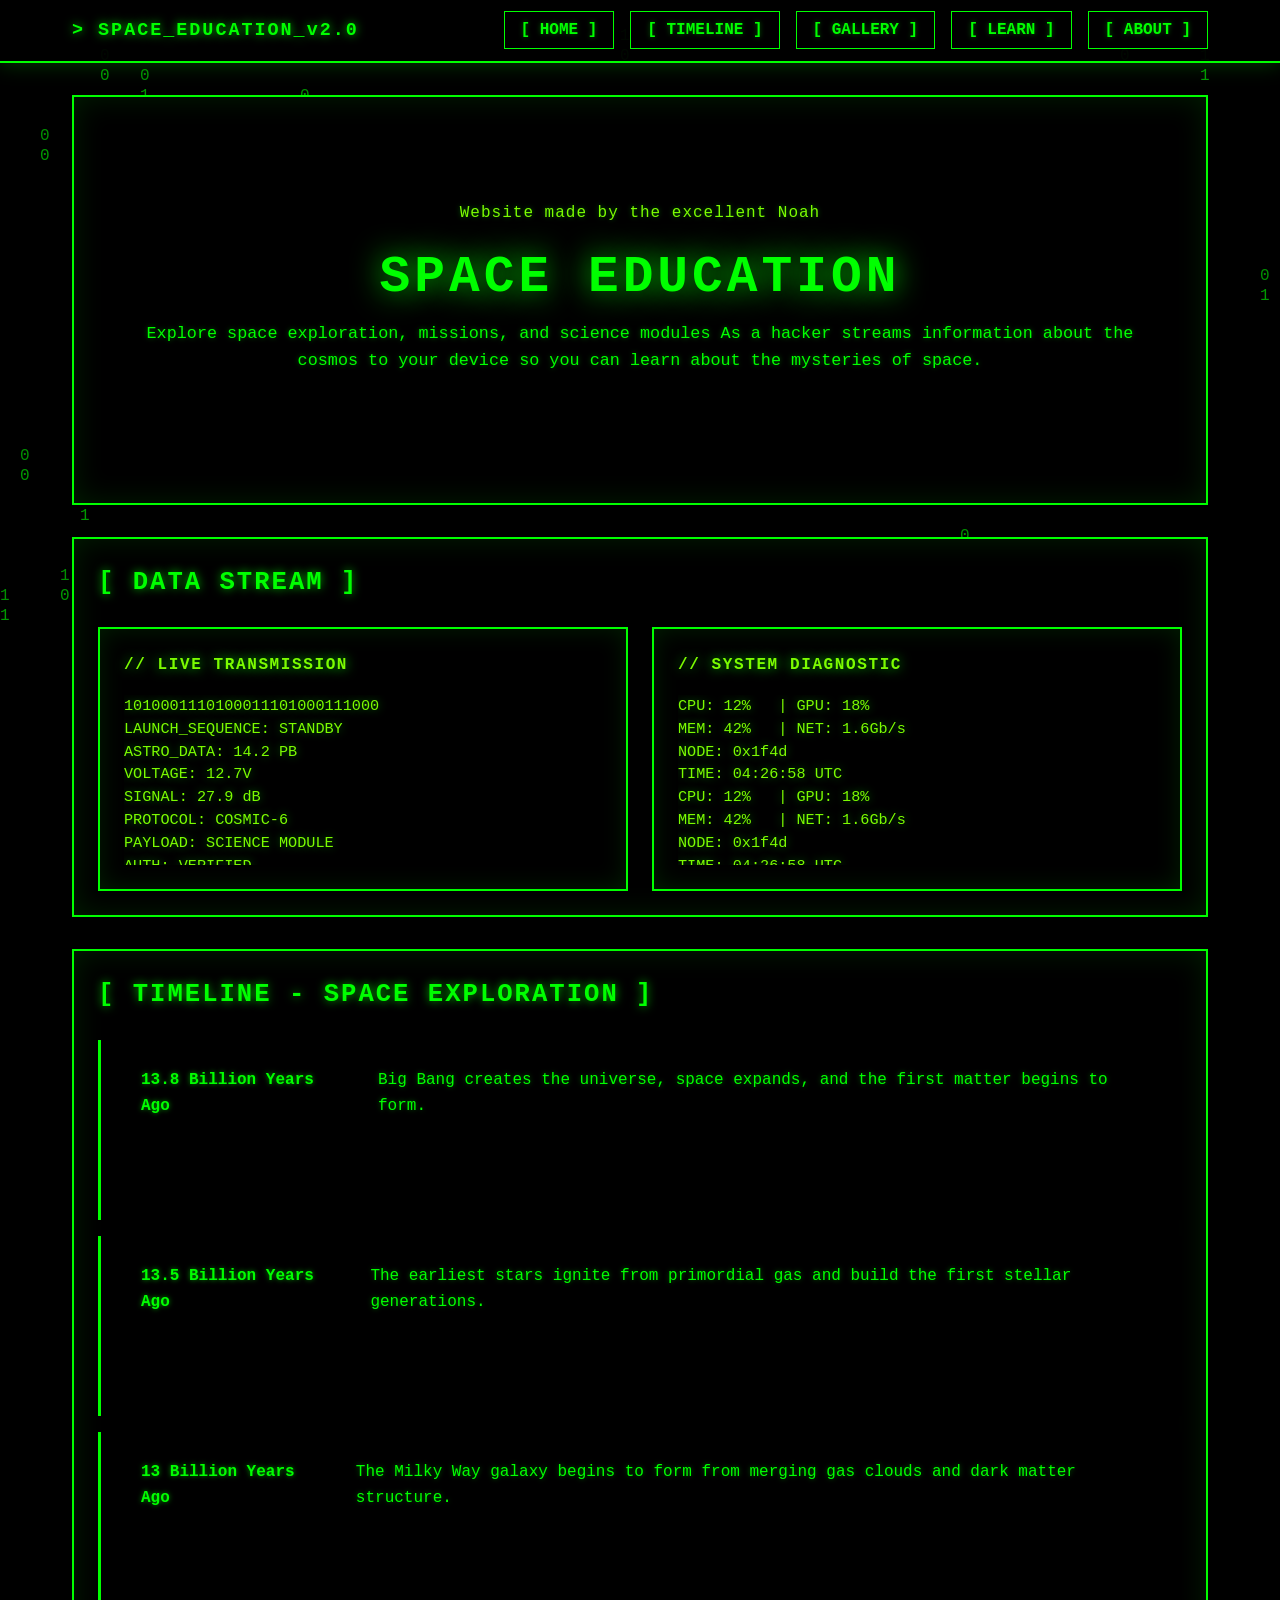
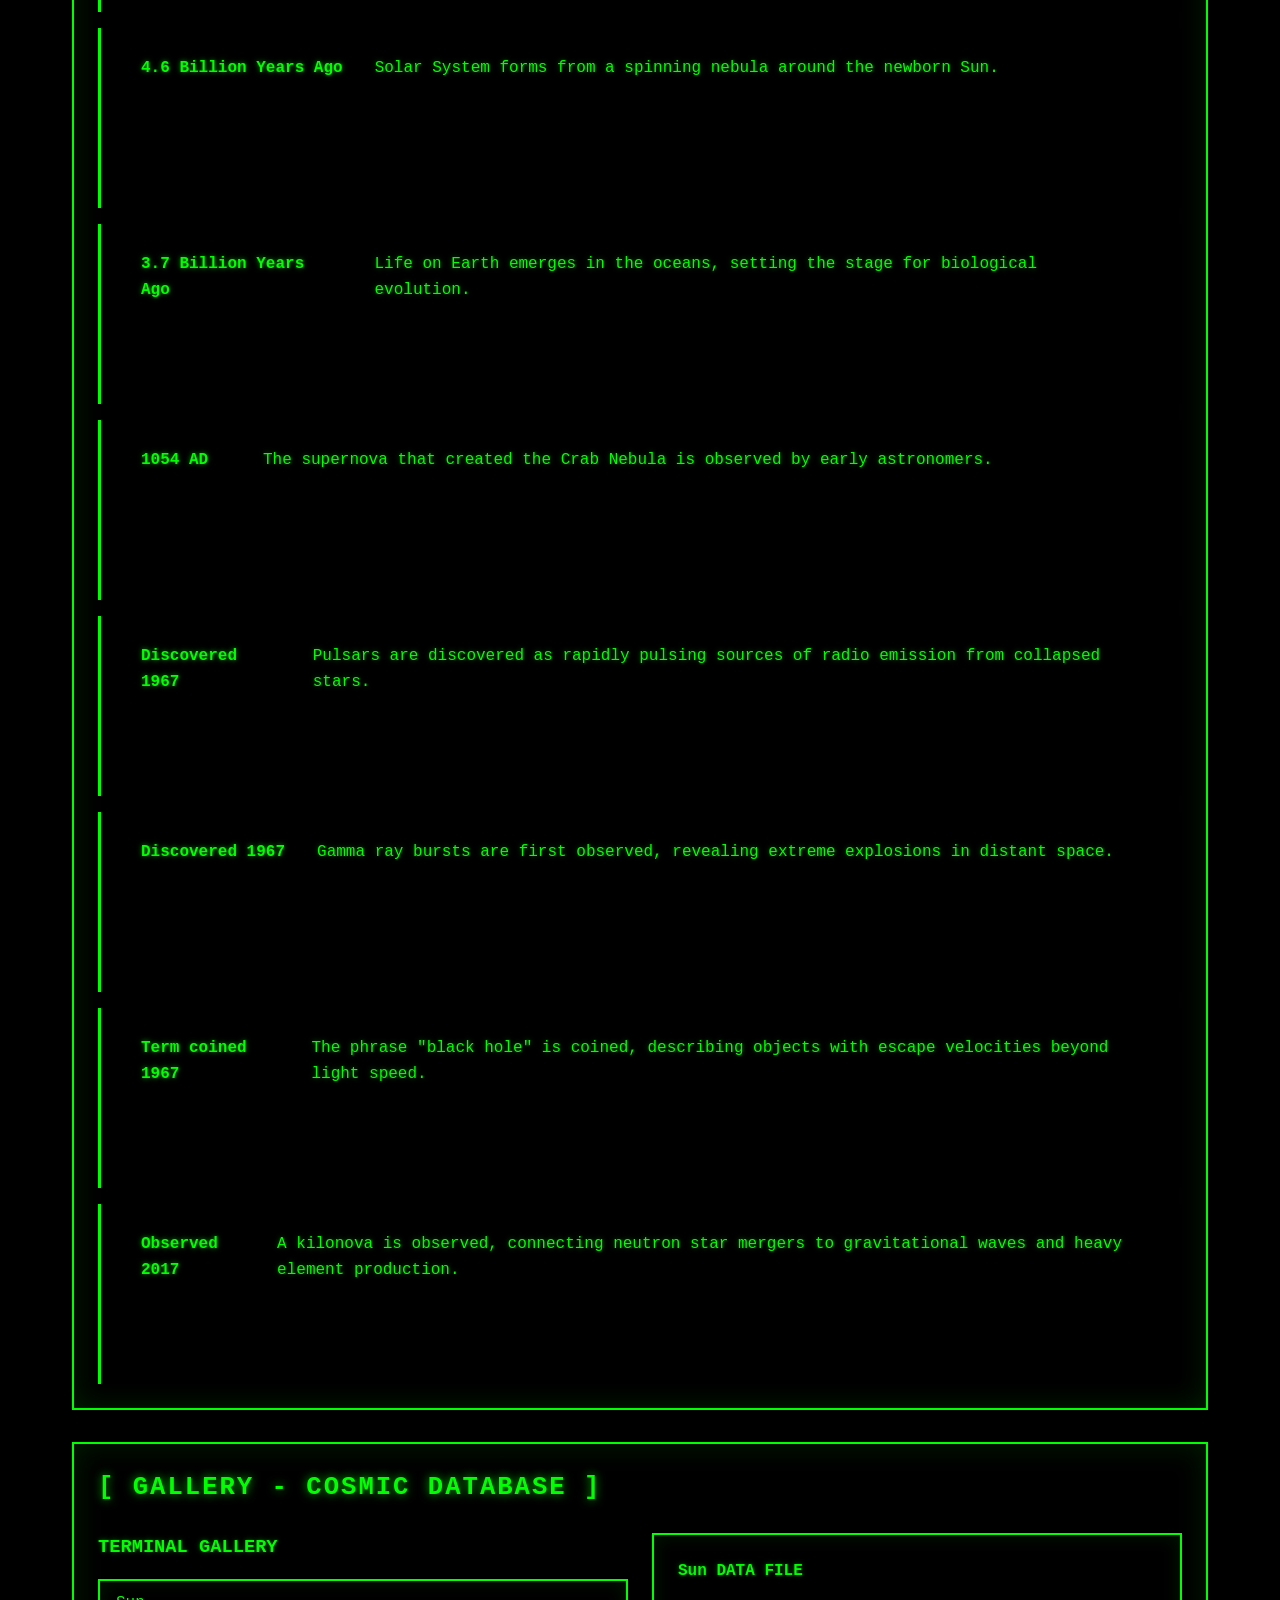
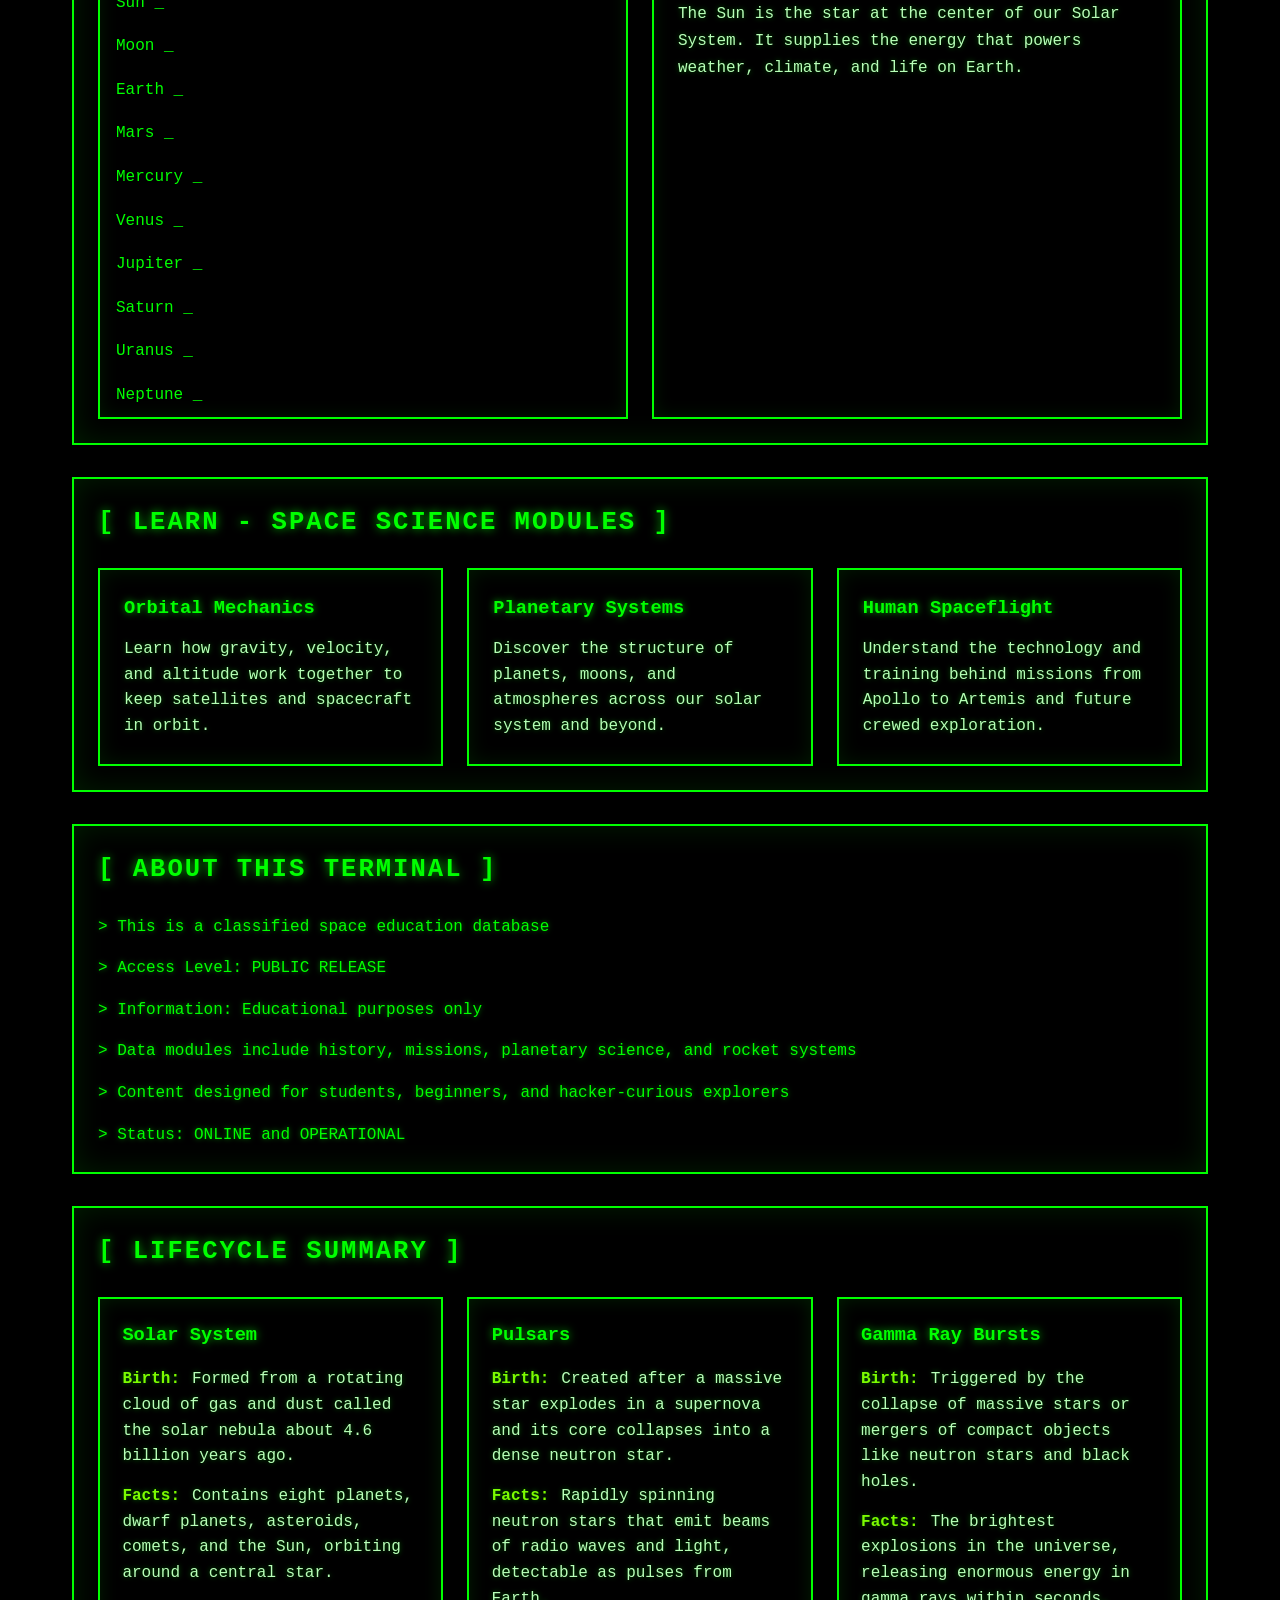
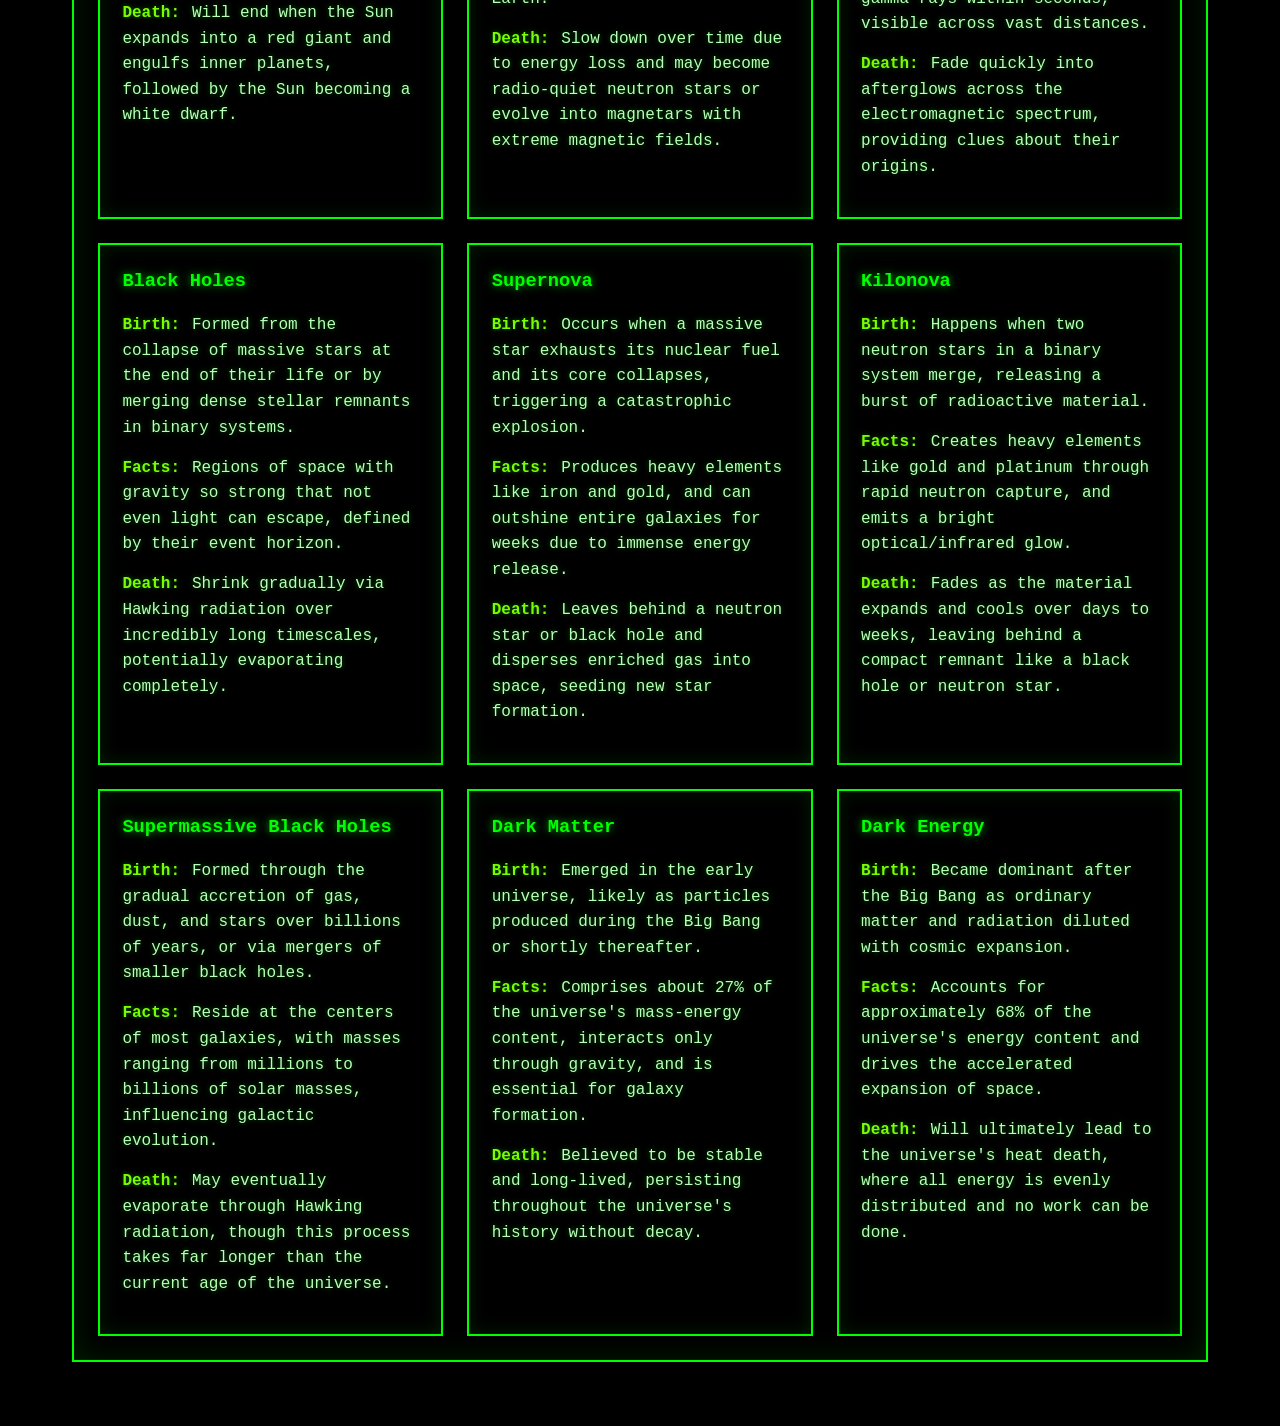
<file: index.html>
<!DOCTYPE html>
<html lang="en">
<head>
    <meta charset="UTF-8">
    <meta name="viewport" content="width=device-width, initial-scale=1.0">
    <title>Space Education</title>
    <link href="https://fonts.googleapis.com/css2?family=Roboto:wght@300;400;500;700&display=swap" rel="stylesheet">
    <link rel="stylesheet" href="css/style.css">
</head>
<body>
    <canvas id="matrix-canvas"></canvas>
    <nav class="navbar">
        <div class="nav-container">
            <div class="nav-brand terminal-text">> SPACE_EDUCATION_v2.0</div>
            <ul class="nav-menu">
                <li><a href="#hero" class="nav-link">[ HOME ]</a></li>
                <li><a href="#timeline" class="nav-link">[ TIMELINE ]</a></li>
                <li><a href="#gallery" class="nav-link">[ GALLERY ]</a></li>
                <li><a href="#learn" class="nav-link">[ LEARN ]</a></li>
                <li><a href="#about" class="nav-link">[ ABOUT ]</a></li>
            </ul>
        </div>
    </nav>

    <main class="main-container">
        <div class="hero-box">
            <section id="hero" class="hero">
                <div class="hero-content">
                    <div class="terminal-line">Website made by the excellent Noah </div>
                    <h1 class="glitch" data-text="SPACE EDUCATION">SPACE EDUCATION</h1>
                    <p class="cosmic-text">Explore space exploration, missions, and science modules As a hacker streams information about the cosmos to your device so you can learn about the mysteries of space.</p>
                </div>
            </section>
        </div>

        <div class="data-stream-box">
            <section id="data-stream" class="section stream-section">
                <h2 class="section-title">[ DATA STREAM ]</h2>
                <div class="stream-grid">
                    <div class="stream-panel">
                        <p class="terminal-text stream-label">// LIVE TRANSMISSION</p>
                        <div class="stream-scroll">
                            <div class="stream-scroll-content">
                                <pre class="stream-output">1010001110100011101000111000
LAUNCH_SEQUENCE: STANDBY
ASTRO_DATA: 14.2 PB
VOLTAGE: 12.7V
SIGNAL: 27.9 dB
PROTOCOL: COSMIC-6
PAYLOAD: SCIENCE MODULE
AUTH: VERIFIED
TRACKING: ACTIVE
ENCRYPTION: AES-256
HYPERDRIVE: OFFLINE
RELAY: OPEN
MEMORY CHECK: OK
ROUTE: ORBITAL INSERTION
ORBITAL VELOCITY: 7.8 km/s
GRAVITY FIELD: EARTH LEO
PLANETARY FACT: MARS HAS 2 MOONS
SCIENCE NODE: TITAN ATMOSPHERE
MISSION BRIEF: LUNAR SAMPLE RETURN</pre>
                                <pre class="stream-output stream-copy">1010001110100011101000111000
LAUNCH_SEQUENCE: STANDBY
ASTRO_DATA: 14.2 PB
VOLTAGE: 12.7V
SIGNAL: 27.9 dB
PROTOCOL: COSMIC-6
PAYLOAD: SCIENCE MODULE
AUTH: VERIFIED
TRACKING: ACTIVE
ENCRYPTION: AES-256
HYPERDRIVE: OFFLINE
RELAY: OPEN
MEMORY CHECK: OK
ROUTE: ORBITAL INSERTION
ORBITAL VELOCITY: 7.8 km/s
GRAVITY FIELD: EARTH LEO
PLANETARY FACT: MARS HAS 2 MOONS
SCIENCE NODE: TITAN ATMOSPHERE
MISSION BRIEF: LUNAR SAMPLE RETURN</pre>
                            </div>
                        </div>
                    </div>
                    <div class="stream-panel">
                        <p class="terminal-text stream-label">// SYSTEM DIAGNOSTIC</p>
                        <div class="stream-scroll">
                            <div class="stream-scroll-content">
                                <pre class="terminal-text system-info">CPU: 12%   | GPU: 18%
MEM: 42%   | NET: 1.6Gb/s
NODE: 0x1f4d
TIME: 04:26:58 UTC
</pre>
                                <pre class="terminal-text system-info stream-copy">CPU: 12%   | GPU: 18%
MEM: 42%   | NET: 1.6Gb/s
NODE: 0x1f4d
TIME: 04:26:58 UTC
</pre>
                            </div>
                        </div>
                    </div>
                </div>
            </section>
        </div>

        <div class="terminal-console">
            <section id="timeline" class="section">
                <h2 class="section-title">[ TIMELINE - SPACE EXPLORATION ]</h2>
                <div class="timeline-content">
                <a class="timeline-item card-link" href="big-bang.html">
                    <span class="year">13.8 Billion Years Ago</span>
                    <p>Big Bang creates the universe, space expands, and the first matter begins to form.</p>
                </a>
                <a class="timeline-item card-link" href="first-stars.html">
                    <span class="year">13.5 Billion Years Ago</span>
                    <p>The earliest stars ignite from primordial gas and build the first stellar generations.</p>
                </a>
                <a class="timeline-item card-link" href="milky-way.html">
                    <span class="year">13 Billion Years Ago</span>
                    <p>The Milky Way galaxy begins to form from merging gas clouds and dark matter structure.</p>
                </a>
                <a class="timeline-item card-link" href="solar-system.html">
                    <span class="year">4.6 Billion Years Ago</span>
                    <p>Solar System forms from a spinning nebula around the newborn Sun.</p>
                </a>
                <a class="timeline-item card-link" href="life-on-earth.html">
                    <span class="year">3.7 Billion Years Ago</span>
                    <p>Life on Earth emerges in the oceans, setting the stage for biological evolution.</p>
                </a>
                <a class="timeline-item card-link" href="supernova.html">
                    <span class="year">1054 AD</span>
                    <p>The supernova that created the Crab Nebula is observed by early astronomers.</p>
                </a>
                <a class="timeline-item card-link" href="pulsars.html">
                    <span class="year">Discovered 1967</span>
                    <p>Pulsars are discovered as rapidly pulsing sources of radio emission from collapsed stars.</p>
                </a>
                <a class="timeline-item card-link" href="gamma-ray-bursts.html">
                    <span class="year">Discovered 1967</span>
                    <p>Gamma ray bursts are first observed, revealing extreme explosions in distant space.</p>
                </a>
                <a class="timeline-item card-link" href="black-holes.html">
                    <span class="year">Term coined 1967</span>
                    <p>The phrase &quot;black hole&quot; is coined, describing objects with escape velocities beyond light speed.</p>
                </a>
                <a class="timeline-item card-link" href="kilonova.html">
                    <span class="year">Observed 2017</span>
                    <p>A kilonova is observed, connecting neutron star mergers to gravitational waves and heavy element production.</p>
                </a>
            </div>
        </section>
        </div>

        <div class="terminal-console">
            <section id="gallery" class="section">
            <h2 class="section-title">[ GALLERY - COSMIC DATABASE ]</h2>
            <div class="gallery-console">
                <div>
                    <h3>TERMINAL GALLERY</h3>
                    <ul class="gallery-list">
                        <li><button class="gallery-entry" data-object="Sun">Sun</button></li>
                        <li><button class="gallery-entry" data-object="Moon">Moon</button></li>
                        <li><button class="gallery-entry" data-object="Earth">Earth</button></li>
                        <li><button class="gallery-entry" data-object="Mars">Mars</button></li>
                        <li><button class="gallery-entry" data-object="Mercury">Mercury</button></li>
                        <li><button class="gallery-entry" data-object="Venus">Venus</button></li>
                        <li><button class="gallery-entry" data-object="Jupiter">Jupiter</button></li>
                        <li><button class="gallery-entry" data-object="Saturn">Saturn</button></li>
                        <li><button class="gallery-entry" data-object="Uranus">Uranus</button></li>
                        <li><button class="gallery-entry" data-object="Neptune">Neptune</button></li>
                    </ul>
                </div>
                <div class="gallery-detail-panel" id="gallery-detail-panel">
                    <h3>TERMINAL RECORD</h3>
                    <p>Select a planet or moon from the list to reveal its mission file.</p>
                </div>
            </div>
        </section>
        </div>

        <div class="terminal-console">
            <section id="learn" class="section">
            <h2 class="section-title">[ LEARN - SPACE SCIENCE MODULES ]</h2>
            <div class="info-grid">
                <div class="info-card module-card" data-module="Orbital Mechanics" tabindex="0">
                    <h3>Orbital Mechanics</h3>
                    <p>Learn how gravity, velocity, and altitude work together to keep satellites and spacecraft in orbit.</p>
                </div>
                <div class="info-card module-card" data-module="Planetary Systems" tabindex="0">
                    <h3>Planetary Systems</h3>
                    <p>Discover the structure of planets, moons, and atmospheres across our solar system and beyond.</p>
                </div>
                <div class="info-card module-card" data-module="Human Spaceflight" tabindex="0">
                    <h3>Human Spaceflight</h3>
                    <p>Understand the technology and training behind missions from Apollo to Artemis and future crewed exploration.</p>
                </div>
            </div>
        </section>
        </div>

        <div id="module-modal" class="modal hidden" role="dialog" aria-modal="true" aria-labelledby="modal-title">
            <div class="modal-content">
                <button class="modal-close" aria-label="Close module details">×</button>
                <h3 id="modal-title"></h3>
                <p id="modal-description"></p>
                <ul id="modal-details" class="modal-details"></ul>
            </div>
        </div>

        <div class="terminal-console">
            <section id="about" class="section">
            <h2 class="section-title">[ ABOUT THIS TERMINAL ]</h2>
            <div class="terminal-text about-content">
                <p>> This is a classified space education database</p>
                <p>> Access Level: PUBLIC RELEASE</p>
                <p>> Information: Educational purposes only</p>
                <p>> Data modules include history, missions, planetary science, and rocket systems</p>
                <p>> Content designed for students, beginners, and hacker-curious explorers</p>
                <p>> Status: ONLINE and OPERATIONAL</p>
            </div>
        </section>
        </div>

        <div class="terminal-console">
            <section id="lifecycle" class="section lifecycle-section">
            <h2 class="section-title">[ LIFECYCLE SUMMARY ]</h2>
            <div class="lifecycle-grid">
                <a class="lifecycle-card card-link" href="solar-system.html">
                    <h3>Solar System</h3>
                    <div class="lifecycle-item"><span class="lifecycle-label">Birth:</span> Formed from a rotating cloud of gas and dust called the solar nebula about 4.6 billion years ago.</div>
                    <div class="lifecycle-item"><span class="lifecycle-label">Facts:</span> Contains eight planets, dwarf planets, asteroids, comets, and the Sun, orbiting around a central star.</div>
                    <div class="lifecycle-item"><span class="lifecycle-label">Death:</span> Will end when the Sun expands into a red giant and engulfs inner planets, followed by the Sun becoming a white dwarf.</div>
                </a>
                <a class="lifecycle-card card-link" href="pulsars.html">
                    <h3>Pulsars</h3>
                    <div class="lifecycle-item"><span class="lifecycle-label">Birth:</span> Created after a massive star explodes in a supernova and its core collapses into a dense neutron star.</div>
                    <div class="lifecycle-item"><span class="lifecycle-label">Facts:</span> Rapidly spinning neutron stars that emit beams of radio waves and light, detectable as pulses from Earth.</div>
                    <div class="lifecycle-item"><span class="lifecycle-label">Death:</span> Slow down over time due to energy loss and may become radio-quiet neutron stars or evolve into magnetars with extreme magnetic fields.</div>
                </a>
                <a class="lifecycle-card card-link" href="gamma-ray-bursts.html">
                    <h3>Gamma Ray Bursts</h3>
                    <div class="lifecycle-item"><span class="lifecycle-label">Birth:</span> Triggered by the collapse of massive stars or mergers of compact objects like neutron stars and black holes.</div>
                    <div class="lifecycle-item"><span class="lifecycle-label">Facts:</span> The brightest explosions in the universe, releasing enormous energy in gamma rays within seconds, visible across vast distances.</div>
                    <div class="lifecycle-item"><span class="lifecycle-label">Death:</span> Fade quickly into afterglows across the electromagnetic spectrum, providing clues about their origins.</div>
                </a>
                <a class="lifecycle-card card-link" href="black-holes.html">
                    <h3>Black Holes</h3>
                    <div class="lifecycle-item"><span class="lifecycle-label">Birth:</span> Formed from the collapse of massive stars at the end of their life or by merging dense stellar remnants in binary systems.</div>
                    <div class="lifecycle-item"><span class="lifecycle-label">Facts:</span> Regions of space with gravity so strong that not even light can escape, defined by their event horizon.</div>
                    <div class="lifecycle-item"><span class="lifecycle-label">Death:</span> Shrink gradually via Hawking radiation over incredibly long timescales, potentially evaporating completely.</div>
                </a>
                <a class="lifecycle-card card-link" href="supernova.html">
                    <h3>Supernova</h3>
                    <div class="lifecycle-item"><span class="lifecycle-label">Birth:</span> Occurs when a massive star exhausts its nuclear fuel and its core collapses, triggering a catastrophic explosion.</div>
                    <div class="lifecycle-item"><span class="lifecycle-label">Facts:</span> Produces heavy elements like iron and gold, and can outshine entire galaxies for weeks due to immense energy release.</div>
                    <div class="lifecycle-item"><span class="lifecycle-label">Death:</span> Leaves behind a neutron star or black hole and disperses enriched gas into space, seeding new star formation.</div>
                </a>
                <a class="lifecycle-card card-link" href="kilonova.html">
                    <h3>Kilonova</h3>
                    <div class="lifecycle-item"><span class="lifecycle-label">Birth:</span> Happens when two neutron stars in a binary system merge, releasing a burst of radioactive material.</div>
                    <div class="lifecycle-item"><span class="lifecycle-label">Facts:</span> Creates heavy elements like gold and platinum through rapid neutron capture, and emits a bright optical/infrared glow.</div>
                    <div class="lifecycle-item"><span class="lifecycle-label">Death:</span> Fades as the material expands and cools over days to weeks, leaving behind a compact remnant like a black hole or neutron star.</div>
                </a>
                <a class="lifecycle-card card-link" href="supermassive-black-holes.html">
                    <h3>Supermassive Black Holes</h3>
                    <div class="lifecycle-item"><span class="lifecycle-label">Birth:</span> Formed through the gradual accretion of gas, dust, and stars over billions of years, or via mergers of smaller black holes.</div>
                    <div class="lifecycle-item"><span class="lifecycle-label">Facts:</span> Reside at the centers of most galaxies, with masses ranging from millions to billions of solar masses, influencing galactic evolution.</div>
                    <div class="lifecycle-item"><span class="lifecycle-label">Death:</span> May eventually evaporate through Hawking radiation, though this process takes far longer than the current age of the universe.</div>
                </a>
                <a class="lifecycle-card card-link" href="dark-matter.html">
                    <h3>Dark Matter</h3>
                    <div class="lifecycle-item"><span class="lifecycle-label">Birth:</span> Emerged in the early universe, likely as particles produced during the Big Bang or shortly thereafter.</div>
                    <div class="lifecycle-item"><span class="lifecycle-label">Facts:</span> Comprises about 27% of the universe's mass-energy content, interacts only through gravity, and is essential for galaxy formation.</div>
                    <div class="lifecycle-item"><span class="lifecycle-label">Death:</span> Believed to be stable and long-lived, persisting throughout the universe's history without decay.</div>
                </a>
                <a class="lifecycle-card card-link" href="dark-energy.html">
                    <h3>Dark Energy</h3>
                    <div class="lifecycle-item"><span class="lifecycle-label">Birth:</span> Became dominant after the Big Bang as ordinary matter and radiation diluted with cosmic expansion.</div>
                    <div class="lifecycle-item"><span class="lifecycle-label">Facts:</span> Accounts for approximately 68% of the universe's energy content and drives the accelerated expansion of space.</div>
                    <div class="lifecycle-item"><span class="lifecycle-label">Death:</span> Will ultimately lead to the universe's heat death, where all energy is evenly distributed and no work can be done.</div>
                </a>
            </div>
        </section>
        </div>

    </main>

    <script src="js/script.js"></script>
</body>
</html>
</file>
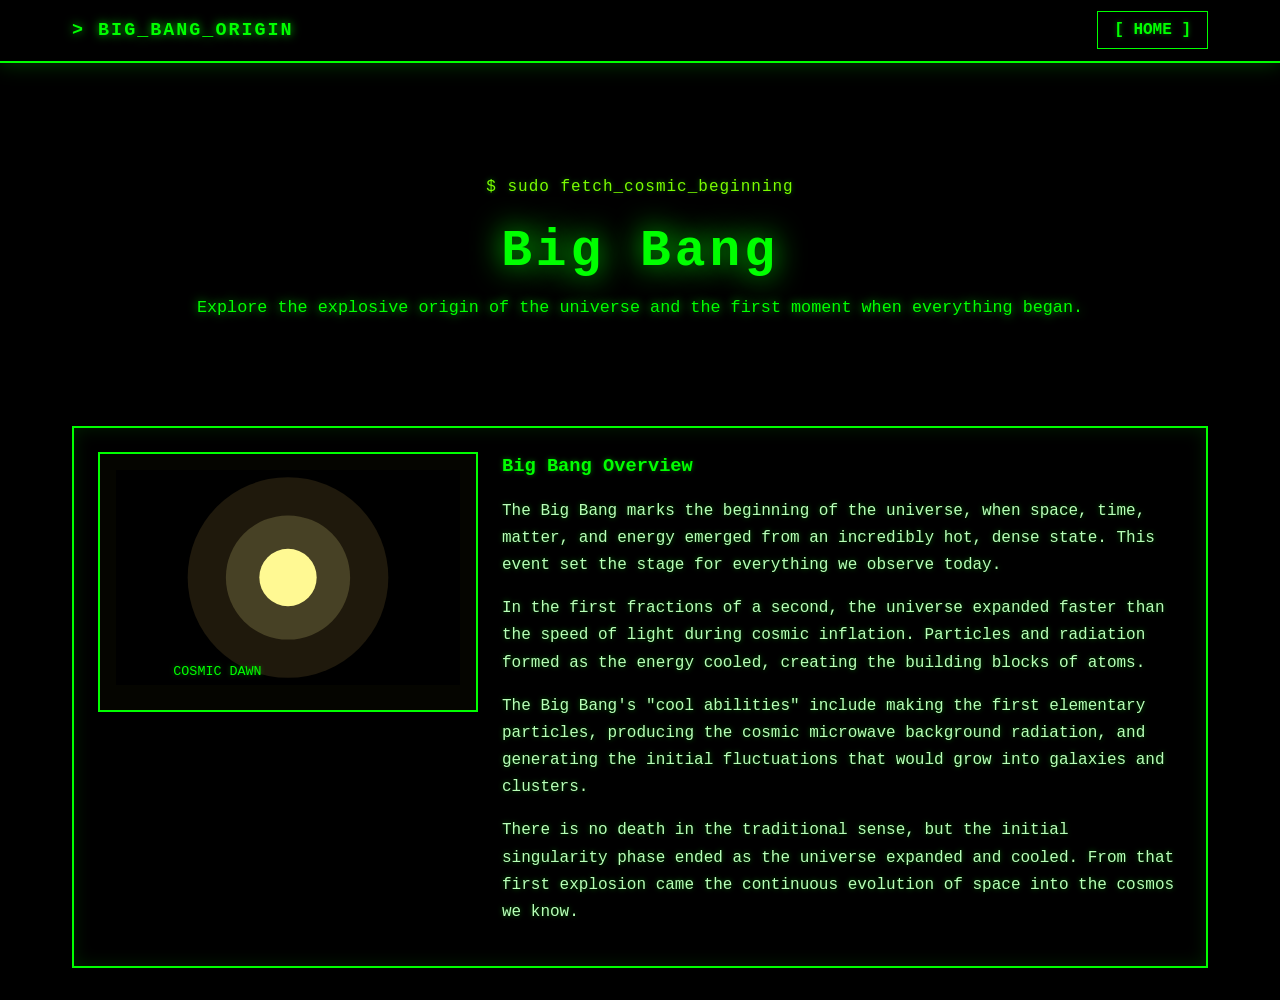
<file: big-bang.html>
<!DOCTYPE html>
<html lang="en">
<head>
    <meta charset="UTF-8">
    <meta name="viewport" content="width=device-width, initial-scale=1.0">
    <title>Big Bang Detail</title>
    <link rel="stylesheet" href="css/style.css">
</head>
<body>
    <nav class="navbar">
        <div class="nav-container">
            <div class="nav-brand terminal-text">> BIG_BANG_ORIGIN</div>
            <ul class="nav-menu">
                <li><a href="index.html" class="nav-link">[ HOME ]</a></li>
            </ul>
        </div>
    </nav>
    <main class="main-container">
        <section class="hero">
            <div class="hero-content">
                <div class="terminal-line">$ sudo fetch_cosmic_beginning</div>
                <h1 class="glitch">Big Bang</h1>
                <p class="terminal-text">Explore the explosive origin of the universe and the first moment when everything began.</p>
            </div>
        </section>
        <section class="section">
            <div class="detail-panel">
                <div class="detail-image">
                    <svg xmlns="http://www.w3.org/2000/svg" viewBox="0 0 720 450" preserveAspectRatio="xMidYMid meet">
                        <rect width="720" height="450" fill="#000" />
                        <circle cx="360" cy="225" r="60" fill="#ffff99" />
                        <circle cx="360" cy="225" r="130" fill="rgba(255, 255, 153, 0.18)" />
                        <circle cx="360" cy="225" r="210" fill="rgba(255, 204, 102, 0.12)" />
                        <text x="120" y="430" fill="#00ff00" font-size="28" font-family="Courier New">COSMIC DAWN</text>
                    </svg>
                </div>
                <div class="detail-text">
                    <h3>Big Bang Overview</h3>
                    <p class="detail-paragraph">The Big Bang marks the beginning of the universe, when space, time, matter, and energy emerged from an incredibly hot, dense state. This event set the stage for everything we observe today.</p>
                    <p class="detail-paragraph">In the first fractions of a second, the universe expanded faster than the speed of light during cosmic inflation. Particles and radiation formed as the energy cooled, creating the building blocks of atoms.</p>
                    <p class="detail-paragraph">The Big Bang's "cool abilities" include making the first elementary particles, producing the cosmic microwave background radiation, and generating the initial fluctuations that would grow into galaxies and clusters.</p>
                    <p class="detail-paragraph">There is no death in the traditional sense, but the initial singularity phase ended as the universe expanded and cooled. From that first explosion came the continuous evolution of space into the cosmos we know.</p>
                </div>
            </div>
        </section>
    </main>
</body>
</html>
</file>
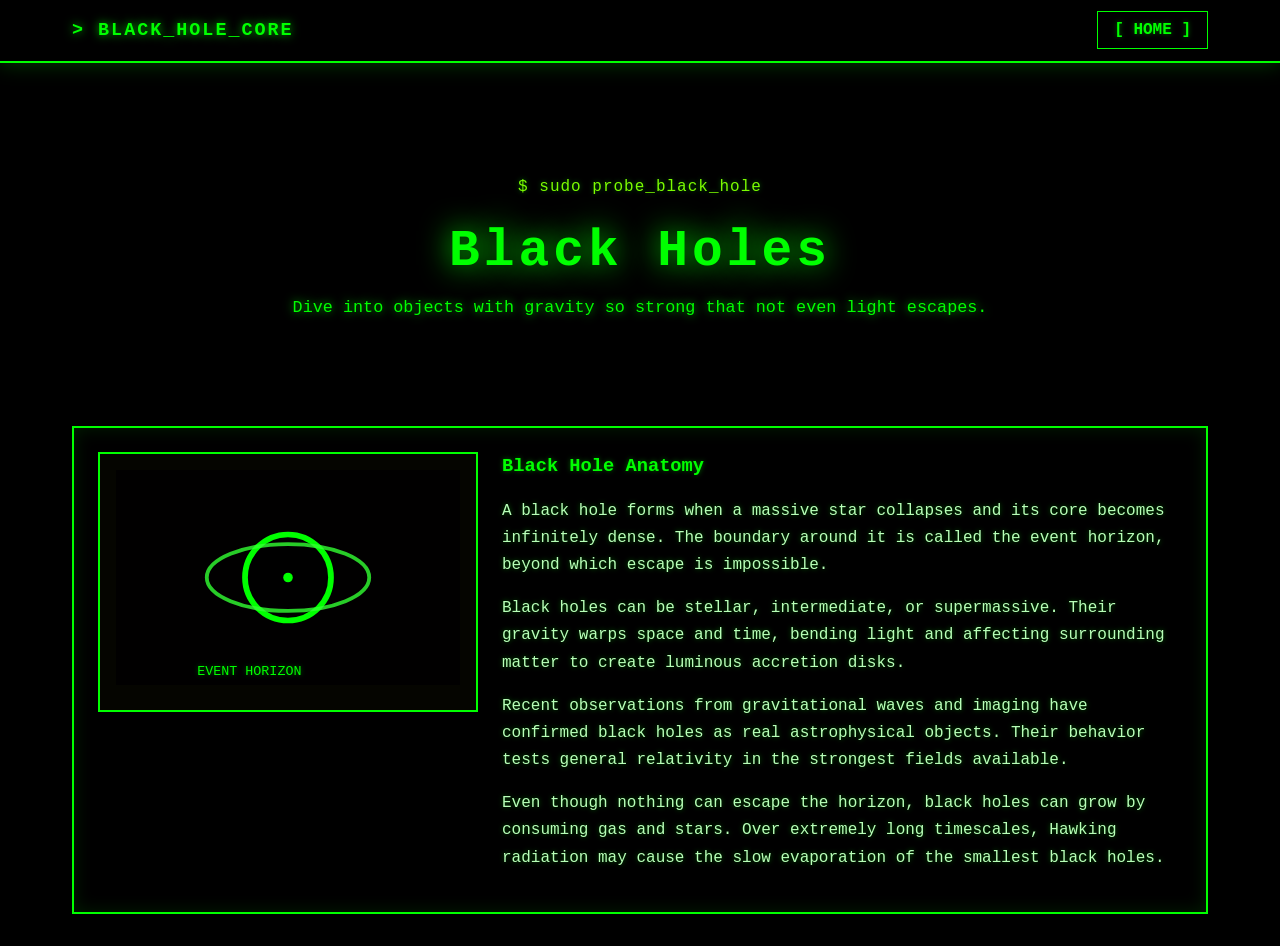
<file: black-holes.html>
<!DOCTYPE html>
<html lang="en">
<head>
    <meta charset="UTF-8">
    <meta name="viewport" content="width=device-width, initial-scale=1.0">
    <title>Black Holes Detail</title>
    <link rel="stylesheet" href="css/style.css">
</head>
<body>
    <nav class="navbar">
        <div class="nav-container">
            <div class="nav-brand terminal-text">> BLACK_HOLE_CORE</div>
            <ul class="nav-menu">
                <li><a href="index.html" class="nav-link">[ HOME ]</a></li>
            </ul>
        </div>
    </nav>
    <main class="main-container">
        <section class="hero">
            <div class="hero-content">
                <div class="terminal-line">$ sudo probe_black_hole</div>
                <h1 class="glitch">Black Holes</h1>
                <p class="terminal-text">Dive into objects with gravity so strong that not even light escapes.</p>
            </div>
        </section>
        <section class="section">
            <div class="detail-panel">
                <div class="detail-image">
                    <svg xmlns="http://www.w3.org/2000/svg" viewBox="0 0 720 450" preserveAspectRatio="xMidYMid meet">
                        <rect width="720" height="450" fill="#010000" />
                        <circle cx="360" cy="225" r="90" fill="#000000" stroke="#00ff00" stroke-width="12" />
                        <ellipse cx="360" cy="225" rx="170" ry="70" fill="none" stroke="#33ff33" stroke-width="8" opacity="0.8" />
                        <circle cx="360" cy="225" r="10" fill="#00ff00" />
                        <text x="170" y="430" fill="#00ff00" font-size="28" font-family="Courier New">EVENT HORIZON</text>
                    </svg>
                </div>
                <div class="detail-text">
                    <h3>Black Hole Anatomy</h3>
                    <p class="detail-paragraph">A black hole forms when a massive star collapses and its core becomes infinitely dense. The boundary around it is called the event horizon, beyond which escape is impossible.</p>
                    <p class="detail-paragraph">Black holes can be stellar, intermediate, or supermassive. Their gravity warps space and time, bending light and affecting surrounding matter to create luminous accretion disks.</p>
                    <p class="detail-paragraph">Recent observations from gravitational waves and imaging have confirmed black holes as real astrophysical objects. Their behavior tests general relativity in the strongest fields available.</p>
                    <p class="detail-paragraph">Even though nothing can escape the horizon, black holes can grow by consuming gas and stars. Over extremely long timescales, Hawking radiation may cause the slow evaporation of the smallest black holes.</p>
                </div>
            </div>
        </section>
    </main>

    <script src="js/script.js"></script>
</body>
</html>
</file>
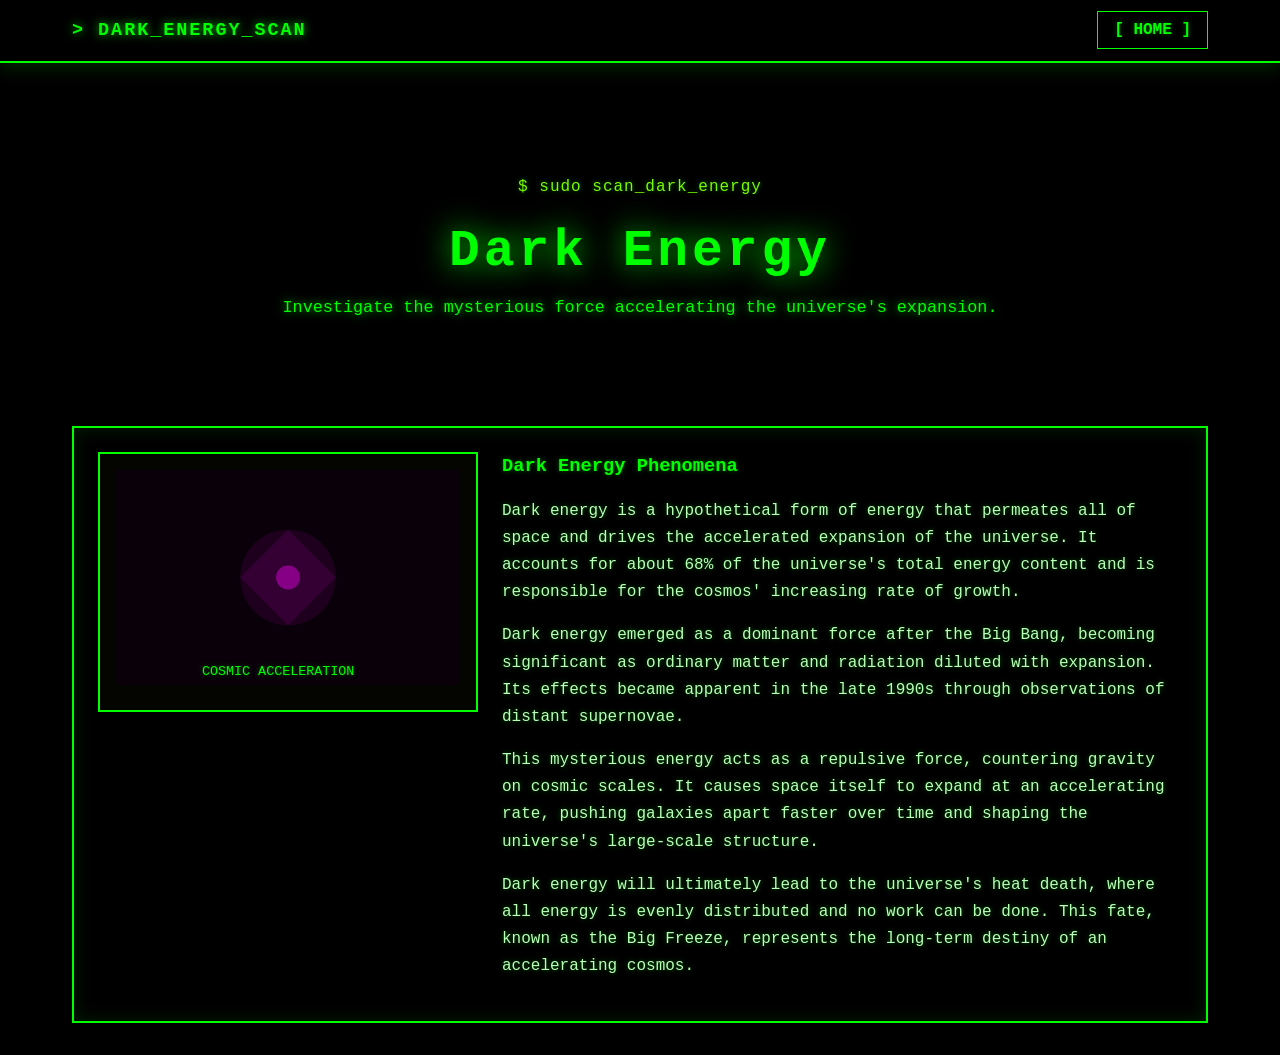
<file: dark-energy.html>
<!DOCTYPE html>
<html lang="en">
<head>
    <meta charset="UTF-8">
    <meta name="viewport" content="width=device-width, initial-scale=1.0">
    <title>Dark Energy Detail</title>
    <link rel="stylesheet" href="css/style.css">
</head>
<body>
    <nav class="navbar">
        <div class="nav-container">
            <div class="nav-brand terminal-text">> DARK_ENERGY_SCAN</div>
            <ul class="nav-menu">
                <li><a href="index.html" class="nav-link">[ HOME ]</a></li>
            </ul>
        </div>
    </nav>
    <main class="main-container">
        <section class="hero">
            <div class="hero-content">
                <div class="terminal-line">$ sudo scan_dark_energy</div>
                <h1 class="glitch">Dark Energy</h1>
                <p class="terminal-text">Investigate the mysterious force accelerating the universe's expansion.</p>
            </div>
        </section>
        <section class="section">
            <div class="detail-panel">
                <div class="detail-image">
                    <svg xmlns="http://www.w3.org/2000/svg" viewBox="0 0 720 450" preserveAspectRatio="xMidYMid meet">
                        <rect width="720" height="450" fill="#0a000a" />
                        <circle cx="360" cy="225" r="100" fill="#330033" opacity="0.5" />
                        <path d="M360 125 L460 225 L360 325 L260 225 Z" fill="#660066" opacity="0.3" />
                        <circle cx="360" cy="225" r="25" fill="#aa00aa" opacity="0.7" />
                        <text x="180" y="430" fill="#00ff00" font-size="28" font-family="Courier New">COSMIC ACCELERATION</text>
                    </svg>
                </div>
                <div class="detail-text">
                    <h3>Dark Energy Phenomena</h3>
                    <p class="detail-paragraph">Dark energy is a hypothetical form of energy that permeates all of space and drives the accelerated expansion of the universe. It accounts for about 68% of the universe's total energy content and is responsible for the cosmos' increasing rate of growth.</p>
                    <p class="detail-paragraph">Dark energy emerged as a dominant force after the Big Bang, becoming significant as ordinary matter and radiation diluted with expansion. Its effects became apparent in the late 1990s through observations of distant supernovae.</p>
                    <p class="detail-paragraph">This mysterious energy acts as a repulsive force, countering gravity on cosmic scales. It causes space itself to expand at an accelerating rate, pushing galaxies apart faster over time and shaping the universe's large-scale structure.</p>
                    <p class="detail-paragraph">Dark energy will ultimately lead to the universe's heat death, where all energy is evenly distributed and no work can be done. This fate, known as the Big Freeze, represents the long-term destiny of an accelerating cosmos.</p>
                </div>
            </div>
        </section>
    </main>

    <script src="js/script.js"></script>
</body>
</html>
</file>
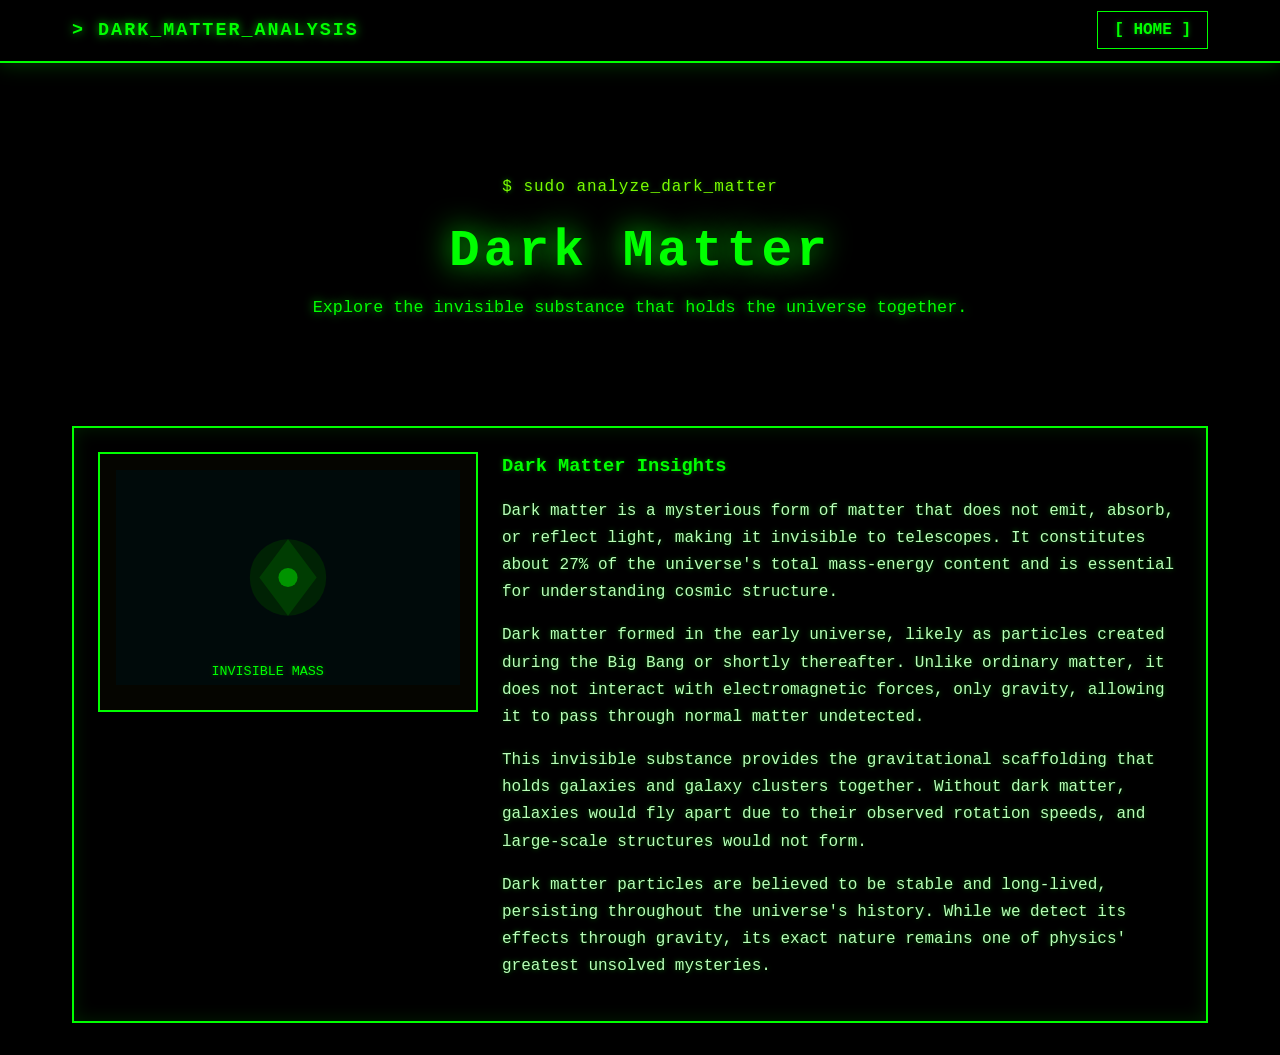
<file: dark-matter.html>
<!DOCTYPE html>
<html lang="en">
<head>
    <meta charset="UTF-8">
    <meta name="viewport" content="width=device-width, initial-scale=1.0">
    <title>Dark Matter Detail</title>
    <link rel="stylesheet" href="css/style.css">
</head>
<body>

    <nav class="navbar">
        <div class="nav-container">
            <div class="nav-brand terminal-text">> DARK_MATTER_ANALYSIS</div>
            <ul class="nav-menu">
                <li><a href="index.html" class="nav-link">[ HOME ]</a></li>
            </ul>
        </div>
    </nav>
    <main class="main-container">
        <section class="hero">
            <div class="hero-content">
                <div class="terminal-line">$ sudo analyze_dark_matter</div>
                <h1 class="glitch">Dark Matter</h1>
                <p class="terminal-text">Explore the invisible substance that holds the universe together.</p>
            </div>
        </section>
        <section class="section">
            <div class="detail-panel">
                <div class="detail-image">
                    <svg xmlns="http://www.w3.org/2000/svg" viewBox="0 0 720 450" preserveAspectRatio="xMidYMid meet">
                        <rect width="720" height="450" fill="#000a0a" />
                        <circle cx="360" cy="225" r="80" fill="#003300" opacity="0.6" />
                        <path d="M360 145 L420 225 L360 305 L300 225 Z" fill="#006600" opacity="0.4" />
                        <circle cx="360" cy="225" r="20" fill="#00aa00" opacity="0.8" />
                        <text x="200" y="430" fill="#00ff00" font-size="28" font-family="Courier New">INVISIBLE MASS</text>
                    </svg>
                </div>
                <div class="detail-text">
                    <h3>Dark Matter Insights</h3>
                    <p class="detail-paragraph">Dark matter is a mysterious form of matter that does not emit, absorb, or reflect light, making it invisible to telescopes. It constitutes about 27% of the universe's total mass-energy content and is essential for understanding cosmic structure.</p>
                    <p class="detail-paragraph">Dark matter formed in the early universe, likely as particles created during the Big Bang or shortly thereafter. Unlike ordinary matter, it does not interact with electromagnetic forces, only gravity, allowing it to pass through normal matter undetected.</p>
                    <p class="detail-paragraph">This invisible substance provides the gravitational scaffolding that holds galaxies and galaxy clusters together. Without dark matter, galaxies would fly apart due to their observed rotation speeds, and large-scale structures would not form.</p>
                    <p class="detail-paragraph">Dark matter particles are believed to be stable and long-lived, persisting throughout the universe's history. While we detect its effects through gravity, its exact nature remains one of physics' greatest unsolved mysteries.</p>
                </div>
            </div>
        </section>
    </main>

    <script src="js/script.js"></script>
</body>
</html>
</file>
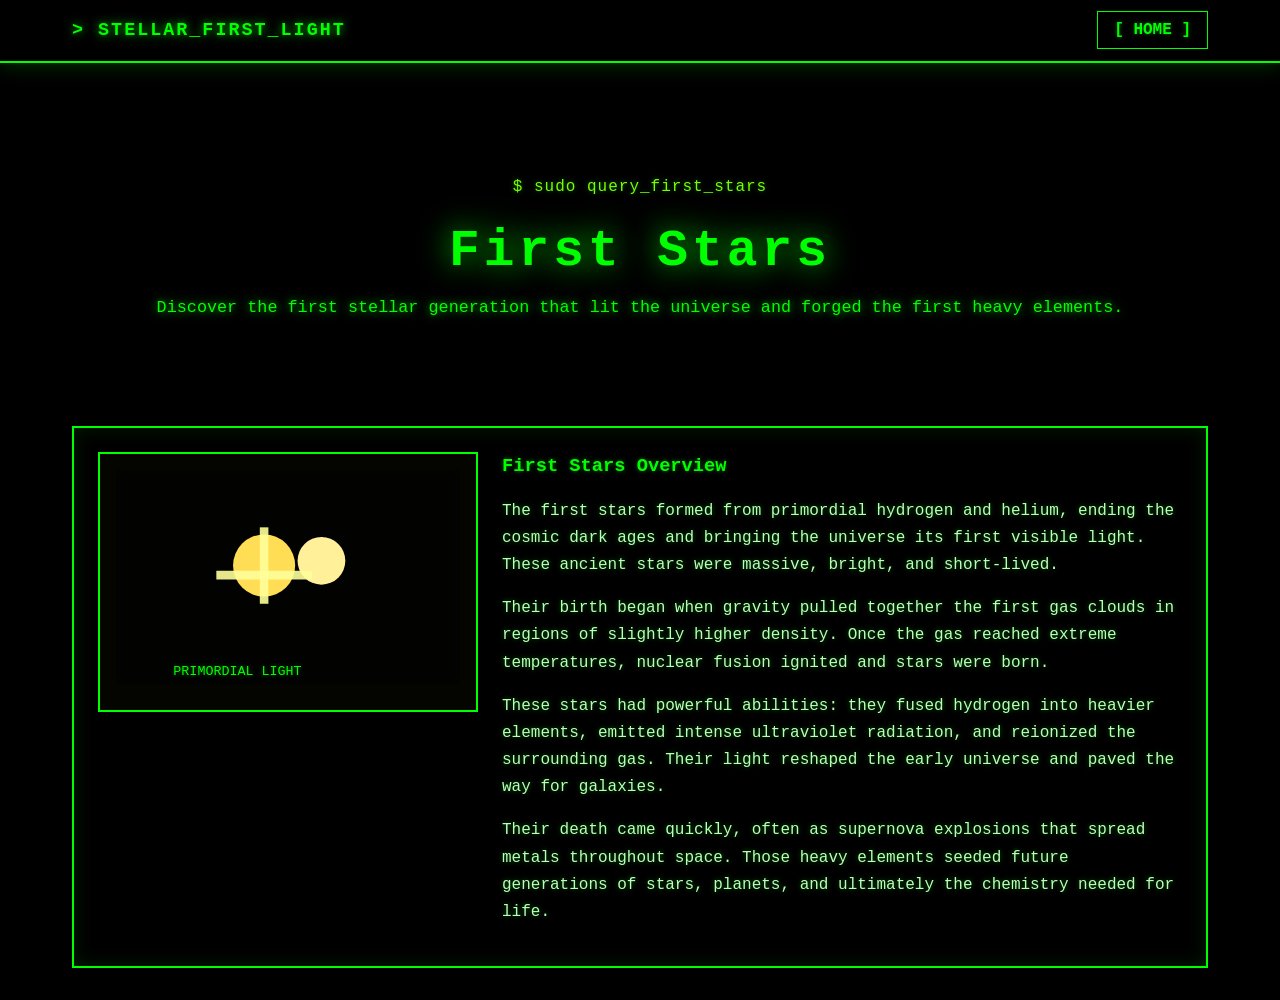
<file: first-stars.html>
<!DOCTYPE html>
<html lang="en">
<head>
    <meta charset="UTF-8">
    <meta name="viewport" content="width=device-width, initial-scale=1.0">
    <title>First Stars Detail</title>
    <link rel="stylesheet" href="css/style.css">
</head>
<body>
    <nav class="navbar">
        <div class="nav-container">
            <div class="nav-brand terminal-text">> STELLAR_FIRST_LIGHT</div>
            <ul class="nav-menu">
                <li><a href="index.html" class="nav-link">[ HOME ]</a></li>
            </ul>
        </div>
    </nav>
    <main class="main-container">
        <section class="hero">
            <div class="hero-content">
                <div class="terminal-line">$ sudo query_first_stars</div>
                <h1 class="glitch">First Stars</h1>
                <p class="terminal-text">Discover the first stellar generation that lit the universe and forged the first heavy elements.</p>
            </div>
        </section>
        <section class="section">
            <div class="detail-panel">
                <div class="detail-image">
                    <svg xmlns="http://www.w3.org/2000/svg" viewBox="0 0 720 450" preserveAspectRatio="xMidYMid meet">
                        <rect width="720" height="450" fill="#020200" />
                        <circle cx="310" cy="200" r="65" fill="#ffdd55" />
                        <circle cx="430" cy="190" r="50" fill="#fff099" />
                        <path d="M310 120 L310 280" stroke="#ffff99" stroke-width="18" opacity="0.9" />
                        <path d="M210 220 L410 220" stroke="#ffff99" stroke-width="18" opacity="0.9" />
                        <text x="120" y="430" fill="#00ff00" font-size="28" font-family="Courier New">PRIMORDIAL LIGHT</text>
                    </svg>
                </div>
                <div class="detail-text">
                    <h3>First Stars Overview</h3>
                    <p class="detail-paragraph">The first stars formed from primordial hydrogen and helium, ending the cosmic dark ages and bringing the universe its first visible light. These ancient stars were massive, bright, and short-lived.</p>
                    <p class="detail-paragraph">Their birth began when gravity pulled together the first gas clouds in regions of slightly higher density. Once the gas reached extreme temperatures, nuclear fusion ignited and stars were born.</p>
                    <p class="detail-paragraph">These stars had powerful abilities: they fused hydrogen into heavier elements, emitted intense ultraviolet radiation, and reionized the surrounding gas. Their light reshaped the early universe and paved the way for galaxies.</p>
                    <p class="detail-paragraph">Their death came quickly, often as supernova explosions that spread metals throughout space. Those heavy elements seeded future generations of stars, planets, and ultimately the chemistry needed for life.</p>
                </div>
            </div>
        </section>
    </main>
</body>
</html>
</file>
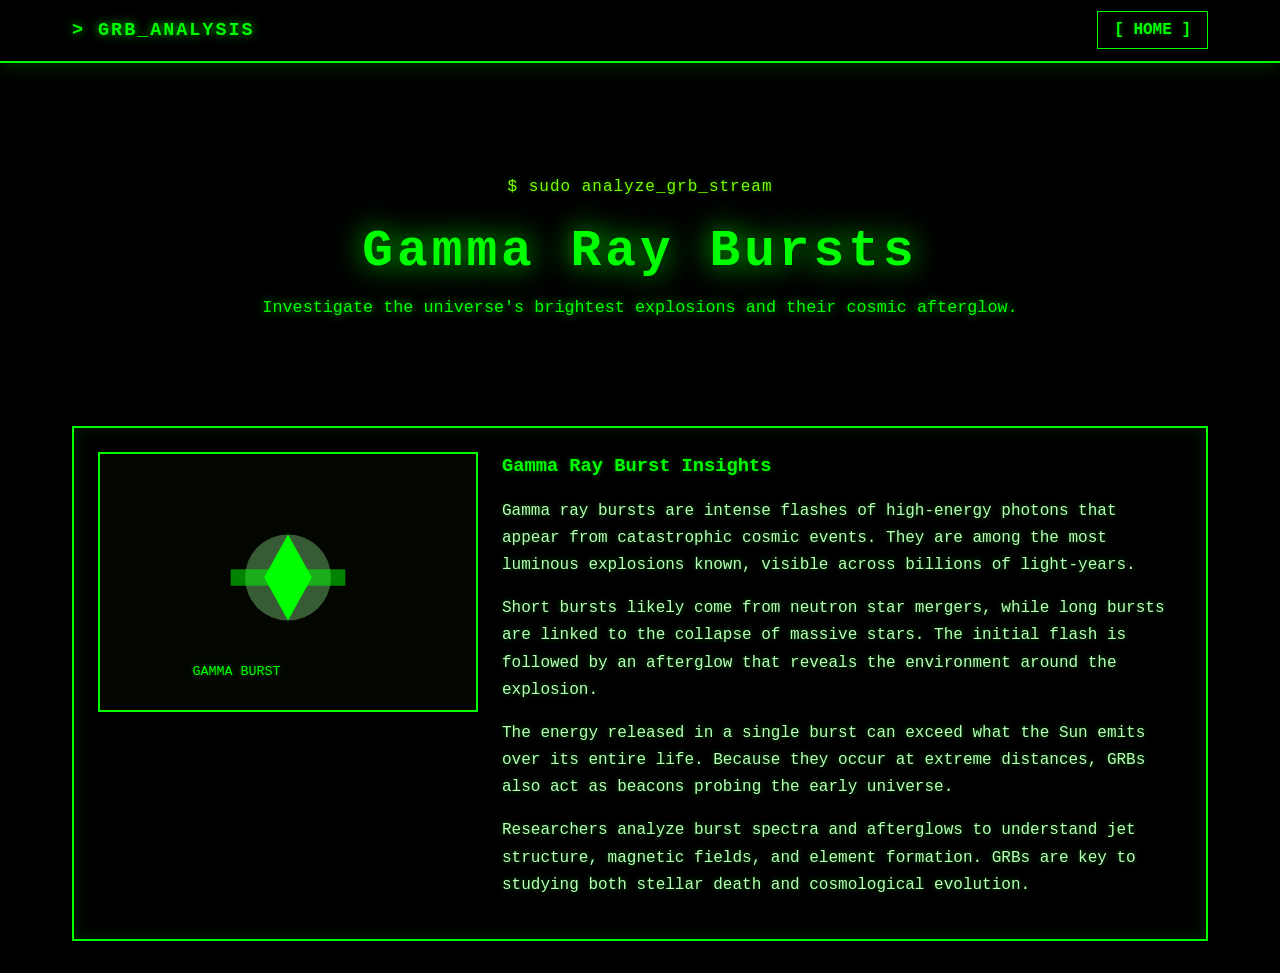
<file: gamma-ray-bursts.html>
<!DOCTYPE html>
<html lang="en">
<head>
    <meta charset="UTF-8">
    <meta name="viewport" content="width=device-width, initial-scale=1.0">
    <title>Gamma Ray Bursts Detail</title>
    <link rel="stylesheet" href="css/style.css">
</head>
<body>
    <nav class="navbar">
        <div class="nav-container">
            <div class="nav-brand terminal-text">> GRB_ANALYSIS</div>
            <ul class="nav-menu">
                <li><a href="index.html" class="nav-link">[ HOME ]</a></li>
            </ul>
        </div>
    </nav>
    <main class="main-container">
        <section class="hero">
            <div class="hero-content">
                <div class="terminal-line">$ sudo analyze_grb_stream</div>
                <h1 class="glitch">Gamma Ray Bursts</h1>
                <p class="terminal-text">Investigate the universe's brightest explosions and their cosmic afterglow.</p>
            </div>
        </section>
        <section class="section">
            <div class="detail-panel">
                <div class="detail-image">
                    <svg xmlns="http://www.w3.org/2000/svg" viewBox="0 0 720 450" preserveAspectRatio="xMidYMid meet">
                        <rect width="720" height="450" fill="#030500" />
                        <circle cx="360" cy="225" r="90" fill="#99ff99" opacity="0.35" />
                        <path d="M360 135 L410 225 L360 315 Z" fill="#00ff00" />
                        <path d="M360 135 L310 225 L360 315 Z" fill="#00ff00" />
                        <path d="M240 225 L360 225 L480 225" stroke="#00ff00" stroke-width="35" opacity="0.5" />
                        <text x="160" y="430" fill="#00ff00" font-size="28" font-family="Courier New">GAMMA BURST</text>
                    </svg>
                </div>
                <div class="detail-text">
                    <h3>Gamma Ray Burst Insights</h3>
                    <p class="detail-paragraph">Gamma ray bursts are intense flashes of high-energy photons that appear from catastrophic cosmic events. They are among the most luminous explosions known, visible across billions of light-years.</p>
                    <p class="detail-paragraph">Short bursts likely come from neutron star mergers, while long bursts are linked to the collapse of massive stars. The initial flash is followed by an afterglow that reveals the environment around the explosion.</p>
                    <p class="detail-paragraph">The energy released in a single burst can exceed what the Sun emits over its entire life. Because they occur at extreme distances, GRBs also act as beacons probing the early universe.</p>
                    <p class="detail-paragraph">Researchers analyze burst spectra and afterglows to understand jet structure, magnetic fields, and element formation. GRBs are key to studying both stellar death and cosmological evolution.</p>
                </div>
            </div>
        </section>
    </main>

    <script src="js/script.js"></script>
</body>
</html>
</file>
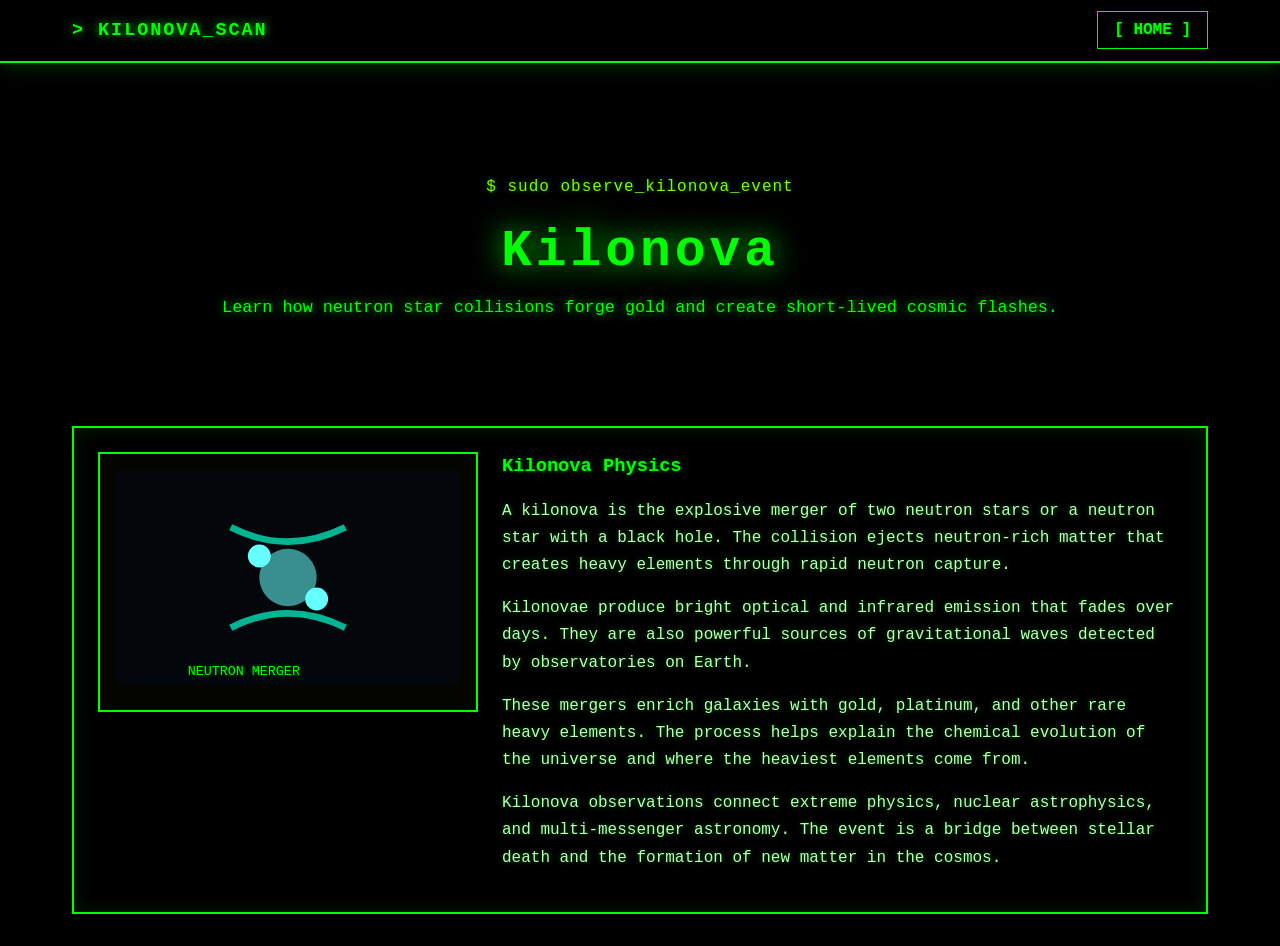
<file: kilonova.html>
<!DOCTYPE html>
<html lang="en">
<head>
    <meta charset="UTF-8">
    <meta name="viewport" content="width=device-width, initial-scale=1.0">
    <title>Kilonova Detail</title>
    <link rel="stylesheet" href="css/style.css">
</head>
<body>
    <nav class="navbar">
        <div class="nav-container">
            <div class="nav-brand terminal-text">> KILONOVA_SCAN</div>
            <ul class="nav-menu">
                <li><a href="index.html" class="nav-link">[ HOME ]</a></li>
            </ul>
        </div>
    </nav>
    <main class="main-container">
        <section class="hero">
            <div class="hero-content">
                <div class="terminal-line">$ sudo observe_kilonova_event</div>
                <h1 class="glitch">Kilonova</h1>
                <p class="terminal-text">Learn how neutron star collisions forge gold and create short-lived cosmic flashes.</p>
            </div>
        </section>
        <section class="section">
            <div class="detail-panel">
                <div class="detail-image">
                    <svg xmlns="http://www.w3.org/2000/svg" viewBox="0 0 720 450" preserveAspectRatio="xMidYMid meet">
                        <rect width="720" height="450" fill="#03060a" />
                        <circle cx="360" cy="225" r="60" fill="#66ffff" opacity="0.55" />
                        <circle cx="300" cy="180" r="24" fill="#66ffff" />
                        <circle cx="420" cy="270" r="24" fill="#66ffff" />
                        <path d="M240 120 Q360 180 480 120" stroke="#00ffcc" stroke-width="14" fill="none" opacity="0.7" />
                        <path d="M240 330 Q360 270 480 330" stroke="#00ffcc" stroke-width="14" fill="none" opacity="0.7" />
                        <text x="150" y="430" fill="#00ff00" font-size="28" font-family="Courier New">NEUTRON MERGER</text>
                    </svg>
                </div>
                <div class="detail-text">
                    <h3>Kilonova Physics</h3>
                    <p class="detail-paragraph">A kilonova is the explosive merger of two neutron stars or a neutron star with a black hole. The collision ejects neutron-rich matter that creates heavy elements through rapid neutron capture.</p>
                    <p class="detail-paragraph">Kilonovae produce bright optical and infrared emission that fades over days. They are also powerful sources of gravitational waves detected by observatories on Earth.</p>
                    <p class="detail-paragraph">These mergers enrich galaxies with gold, platinum, and other rare heavy elements. The process helps explain the chemical evolution of the universe and where the heaviest elements come from.</p>
                    <p class="detail-paragraph">Kilonova observations connect extreme physics, nuclear astrophysics, and multi-messenger astronomy. The event is a bridge between stellar death and the formation of new matter in the cosmos.</p>
                </div>
            </div>
        </section>
    </main>

    <script src="js/script.js"></script>
</body>
</html>
</file>
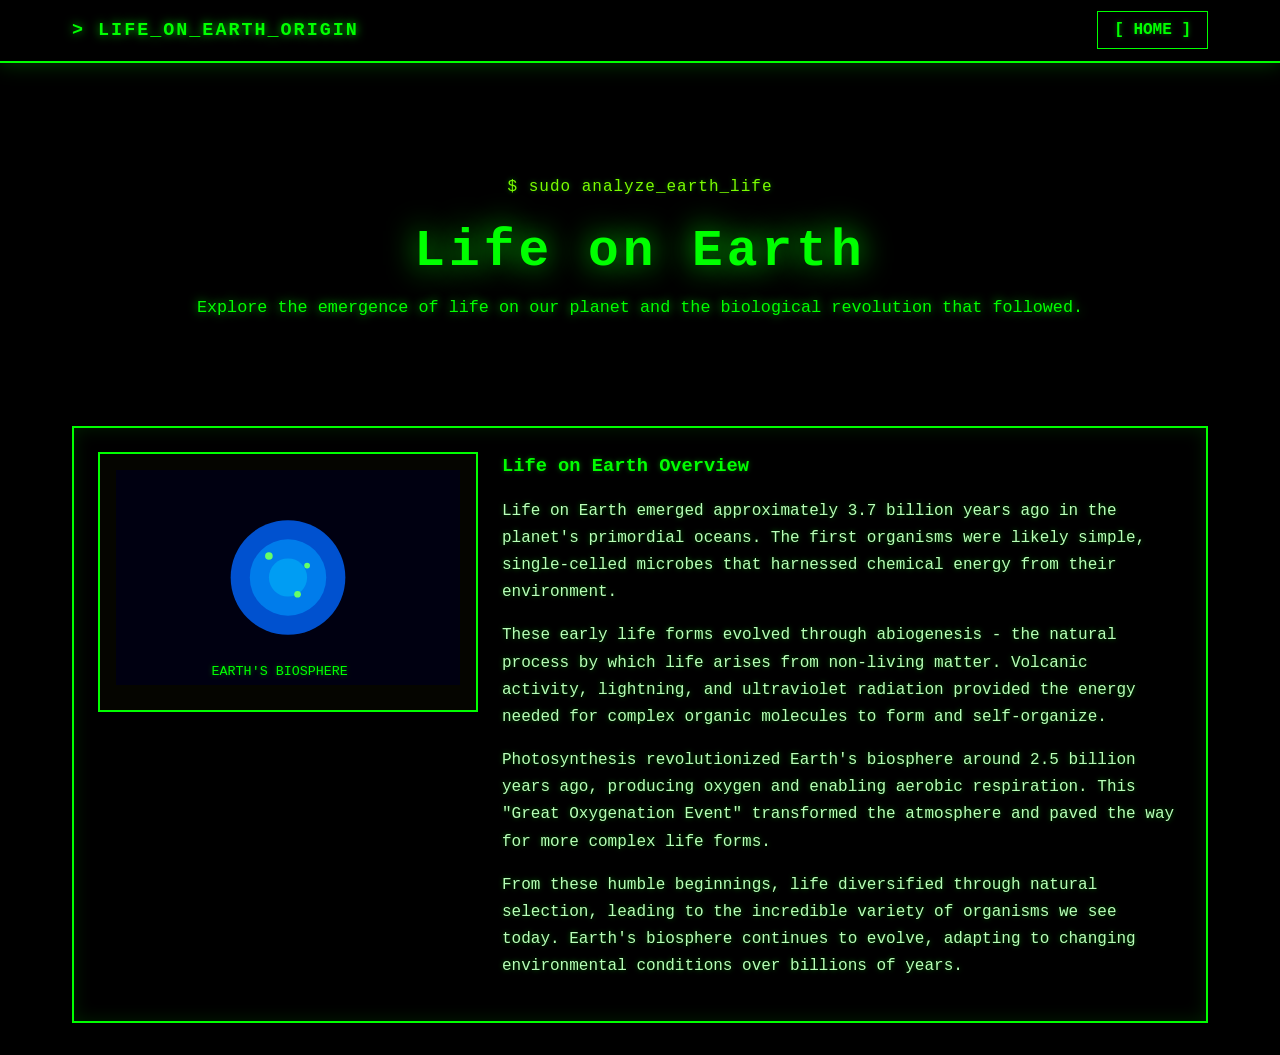
<file: life-on-earth.html>
<!DOCTYPE html>
<html lang="en">
<head>
    <meta charset="UTF-8">
    <meta name="viewport" content="width=device-width, initial-scale=1.0">
    <title>Life on Earth Detail</title>
    <link rel="stylesheet" href="css/style.css">
</head>
<body>
    <nav class="navbar">
        <div class="nav-container">
            <div class="nav-brand terminal-text">> LIFE_ON_EARTH_ORIGIN</div>
            <ul class="nav-menu">
                <li><a href="index.html" class="nav-link">[ HOME ]</a></li>
            </ul>
        </div>
    </nav>
    <main class="main-container">
        <section class="hero">
            <div class="hero-content">
                <div class="terminal-line">$ sudo analyze_earth_life</div>
                <h1 class="glitch">Life on Earth</h1>
                <p class="terminal-text">Explore the emergence of life on our planet and the biological revolution that followed.</p>
            </div>
        </section>
        <section class="section">
            <div class="detail-panel">
                <div class="detail-image">
                    <svg xmlns="http://www.w3.org/2000/svg" viewBox="0 0 720 450" preserveAspectRatio="xMidYMid meet">
                        <rect width="720" height="450" fill="#000011" />
                        <circle cx="360" cy="225" r="120" fill="#0066ff" opacity="0.8" />
                        <circle cx="360" cy="225" r="80" fill="#0099ff" opacity="0.6" />
                        <circle cx="360" cy="225" r="40" fill="#00ccff" opacity="0.4" />
                        <circle cx="320" cy="180" r="8" fill="#66ff66" />
                        <circle cx="400" cy="200" r="6" fill="#66ff66" />
                        <circle cx="380" cy="260" r="7" fill="#66ff66" />
                        <text x="200" y="430" fill="#00ff00" font-size="28" font-family="Courier New">EARTH'S BIOSPHERE</text>
                    </svg>
                </div>
                <div class="detail-text">
                    <h3>Life on Earth Overview</h3>
                    <p class="detail-paragraph">Life on Earth emerged approximately 3.7 billion years ago in the planet's primordial oceans. The first organisms were likely simple, single-celled microbes that harnessed chemical energy from their environment.</p>
                    <p class="detail-paragraph">These early life forms evolved through abiogenesis - the natural process by which life arises from non-living matter. Volcanic activity, lightning, and ultraviolet radiation provided the energy needed for complex organic molecules to form and self-organize.</p>
                    <p class="detail-paragraph">Photosynthesis revolutionized Earth's biosphere around 2.5 billion years ago, producing oxygen and enabling aerobic respiration. This "Great Oxygenation Event" transformed the atmosphere and paved the way for more complex life forms.</p>
                    <p class="detail-paragraph">From these humble beginnings, life diversified through natural selection, leading to the incredible variety of organisms we see today. Earth's biosphere continues to evolve, adapting to changing environmental conditions over billions of years.</p>
                </div>
            </div>
        </section>
    </main>

    <script src="js/script.js"></script>
</body>
</html>
</file>
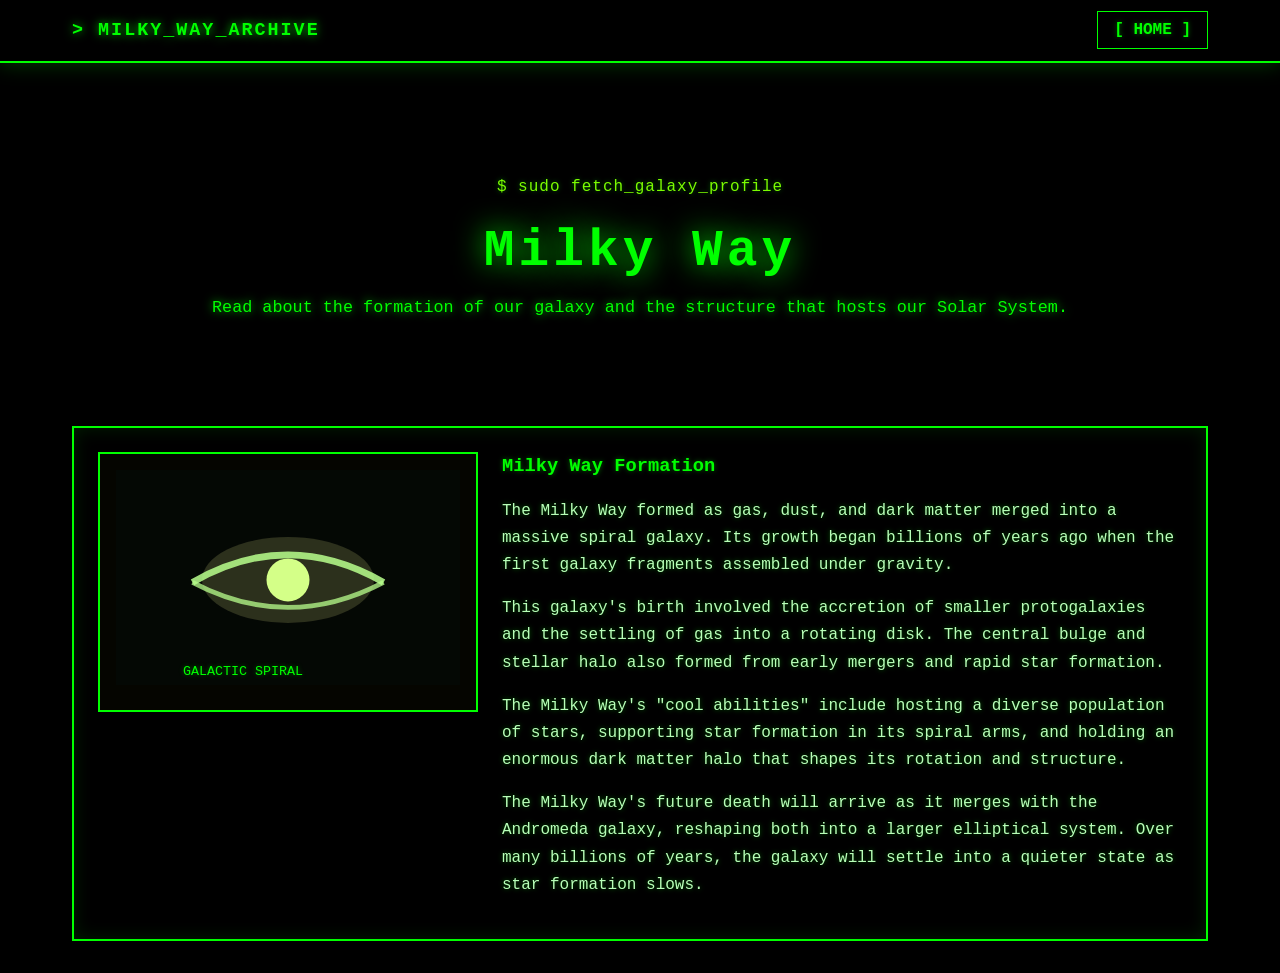
<file: milky-way.html>
<!DOCTYPE html>
<html lang="en">
<head>
    <meta charset="UTF-8">
    <meta name="viewport" content="width=device-width, initial-scale=1.0">
    <title>Milky Way Detail</title>
    <link rel="stylesheet" href="css/style.css">
</head>
<body>
    <nav class="navbar">
        <div class="nav-container">
            <div class="nav-brand terminal-text">> MILKY_WAY_ARCHIVE</div>
            <ul class="nav-menu">
                <li><a href="index.html" class="nav-link">[ HOME ]</a></li>
            </ul>
        </div>
    </nav>
    <main class="main-container">
        <section class="hero">
            <div class="hero-content">
                <div class="terminal-line">$ sudo fetch_galaxy_profile</div>
                <h1 class="glitch">Milky Way</h1>
                <p class="terminal-text">Read about the formation of our galaxy and the structure that hosts our Solar System.</p>
            </div>
        </section>
        <section class="section">
            <div class="detail-panel">
                <div class="detail-image">
                    <svg xmlns="http://www.w3.org/2000/svg" viewBox="0 0 720 450" preserveAspectRatio="xMidYMid meet">
                        <rect width="720" height="450" fill="#040804" />
                        <ellipse cx="360" cy="230" rx="180" ry="90" fill="rgba(255,255,153,0.16)" />
                        <circle cx="360" cy="230" r="45" fill="#d4ff88" />
                        <path d="M160 235 Q360 120 560 235" stroke="#b8ff8c" stroke-width="14" fill="none" opacity="0.85" />
                        <path d="M160 235 Q360 340 560 235" stroke="#b8ff8c" stroke-width="10" fill="none" opacity="0.75" />
                        <text x="140" y="430" fill="#00ff00" font-size="28" font-family="Courier New">GALACTIC SPIRAL</text>
                    </svg>
                </div>
                <div class="detail-text">
                    <h3>Milky Way Formation</h3>
                    <p class="detail-paragraph">The Milky Way formed as gas, dust, and dark matter merged into a massive spiral galaxy. Its growth began billions of years ago when the first galaxy fragments assembled under gravity.</p>
                    <p class="detail-paragraph">This galaxy's birth involved the accretion of smaller protogalaxies and the settling of gas into a rotating disk. The central bulge and stellar halo also formed from early mergers and rapid star formation.</p>
                    <p class="detail-paragraph">The Milky Way's "cool abilities" include hosting a diverse population of stars, supporting star formation in its spiral arms, and holding an enormous dark matter halo that shapes its rotation and structure.</p>
                    <p class="detail-paragraph">The Milky Way's future death will arrive as it merges with the Andromeda galaxy, reshaping both into a larger elliptical system. Over many billions of years, the galaxy will settle into a quieter state as star formation slows.</p>
                </div>
            </div>
        </section>
    </main>
</body>
</html>
</file>
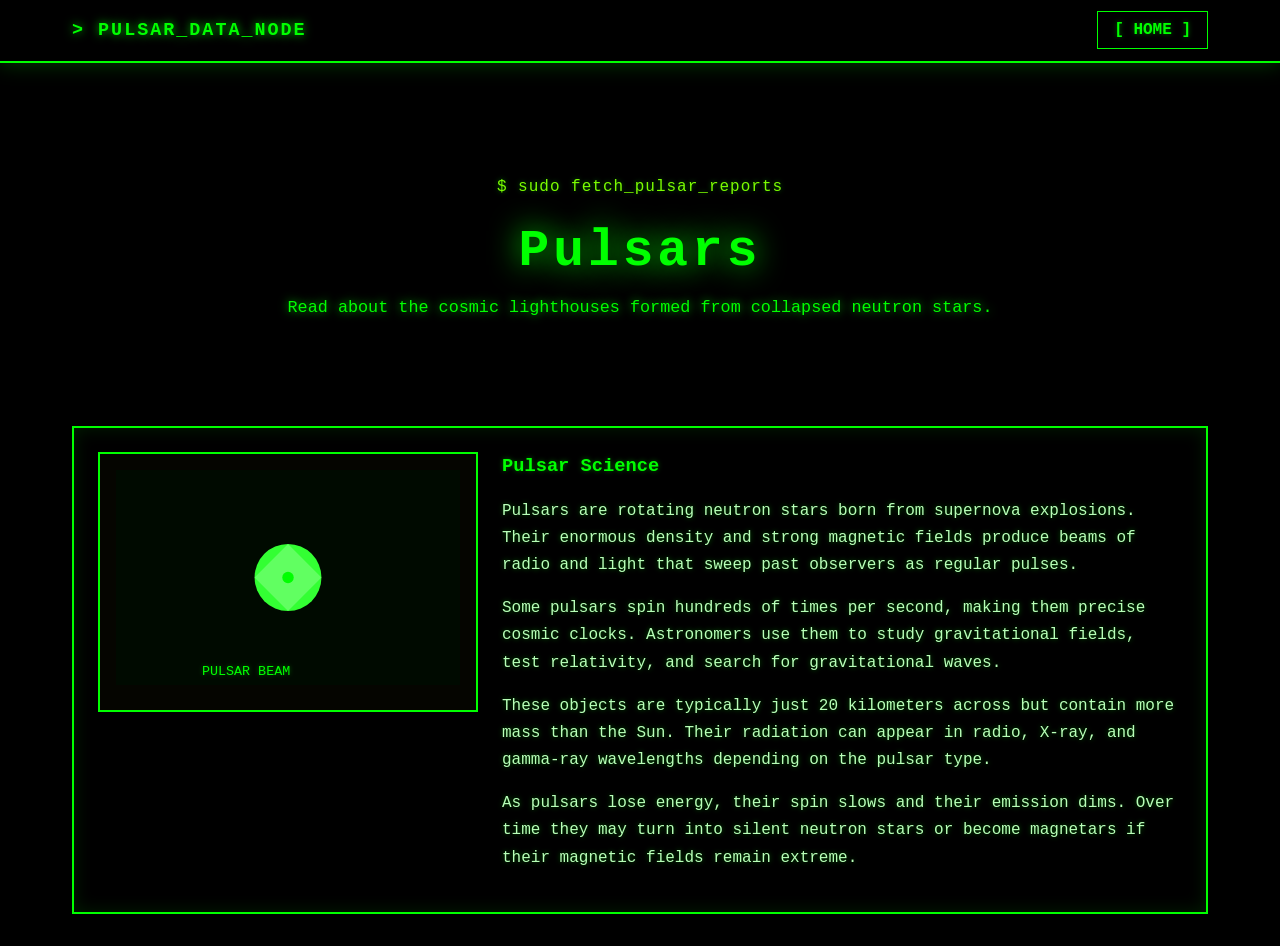
<file: pulsars.html>
<!DOCTYPE html>
<html lang="en">
<head>
    <meta charset="UTF-8">
    <meta name="viewport" content="width=device-width, initial-scale=1.0">
    <title>Pulsars Detail</title>
    <link rel="stylesheet" href="css/style.css">
</head>
<body>
    <nav class="navbar">
        <div class="nav-container">
            <div class="nav-brand terminal-text">> PULSAR_DATA_NODE</div>
            <ul class="nav-menu">
                <li><a href="index.html" class="nav-link">[ HOME ]</a></li>
            </ul>
        </div>
    </nav>
    <main class="main-container">
        <section class="hero">
            <div class="hero-content">
                <div class="terminal-line">$ sudo fetch_pulsar_reports</div>
                <h1 class="glitch">Pulsars</h1>
                <p class="terminal-text">Read about the cosmic lighthouses formed from collapsed neutron stars.</p>
            </div>
        </section>
        <section class="section">
            <div class="detail-panel">
                <div class="detail-image">
                    <svg xmlns="http://www.w3.org/2000/svg" viewBox="0 0 720 450" preserveAspectRatio="xMidYMid meet">
                        <rect width="720" height="450" fill="#000a00" />
                        <circle cx="360" cy="225" r="70" fill="#33ff33" />
                        <path d="M360 155 L430 225 L360 295 L290 225 Z" fill="#80ff80" opacity="0.6" />
                        <circle cx="360" cy="225" r="12" fill="#00ff00" />
                        <text x="180" y="430" fill="#00ff00" font-size="28" font-family="Courier New">PULSAR BEAM</text>
                    </svg>
                </div>
                <div class="detail-text">
                    <h3>Pulsar Science</h3>
                    <p class="detail-paragraph">Pulsars are rotating neutron stars born from supernova explosions. Their enormous density and strong magnetic fields produce beams of radio and light that sweep past observers as regular pulses.</p>
                    <p class="detail-paragraph">Some pulsars spin hundreds of times per second, making them precise cosmic clocks. Astronomers use them to study gravitational fields, test relativity, and search for gravitational waves.</p>
                    <p class="detail-paragraph">These objects are typically just 20 kilometers across but contain more mass than the Sun. Their radiation can appear in radio, X-ray, and gamma-ray wavelengths depending on the pulsar type.</p>
                    <p class="detail-paragraph">As pulsars lose energy, their spin slows and their emission dims. Over time they may turn into silent neutron stars or become magnetars if their magnetic fields remain extreme.</p>
                </div>
            </div>
        </section>
    </main>

    <script src="js/script.js"></script>
</body>
</html>
</file>
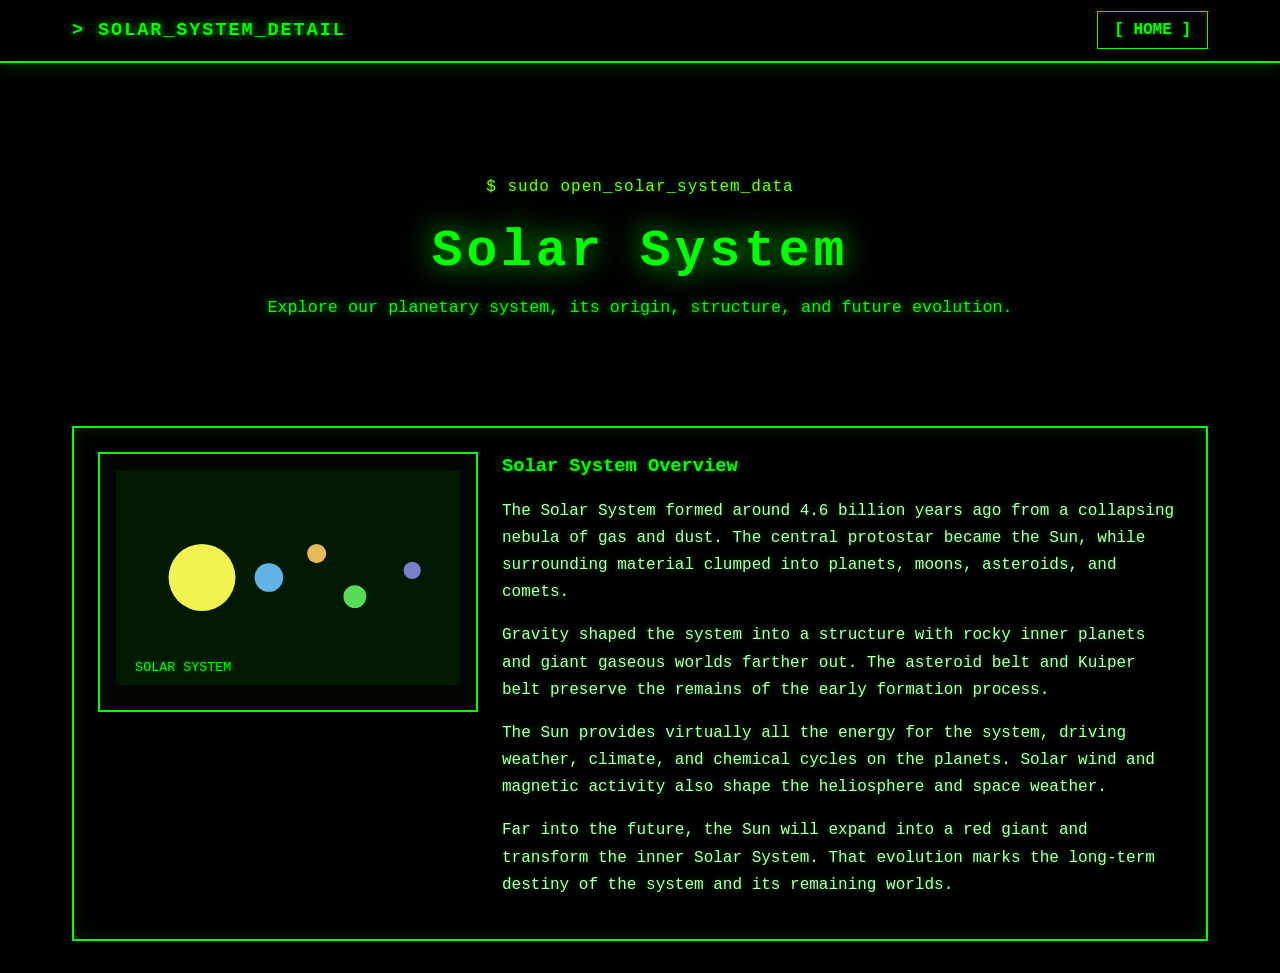
<file: solar-system.html>
<!DOCTYPE html>
<html lang="en">
<head>
    <meta charset="UTF-8">
    <meta name="viewport" content="width=device-width, initial-scale=1.0">
    <title>Solar System Detail</title>
    <link rel="stylesheet" href="css/style.css">
</head>
<body>
    <nav class="navbar">
        <div class="nav-container">
            <div class="nav-brand terminal-text">> SOLAR_SYSTEM_DETAIL</div>
            <ul class="nav-menu">
                <li><a href="index.html" class="nav-link">[ HOME ]</a></li>
            </ul>
        </div>
    </nav>
    <main class="main-container">
        <section class="hero">
            <div class="hero-content">
                <div class="terminal-line">$ sudo open_solar_system_data</div>
                <h1 class="glitch">Solar System</h1>
                <p class="terminal-text">Explore our planetary system, its origin, structure, and future evolution.</p>
            </div>
        </section>
        <section class="section">
            <div class="detail-panel">
                <div class="detail-image">
                    <svg xmlns="http://www.w3.org/2000/svg" viewBox="0 0 720 450" preserveAspectRatio="xMidYMid meet">
                        <rect width="720" height="450" fill="#001900" />
                        <circle cx="180" cy="225" r="70" fill="#ffff55" opacity="0.95" />
                        <circle cx="320" cy="225" r="30" fill="#6ec3ff" opacity="0.9" />
                        <circle cx="420" cy="175" r="20" fill="#ffcc66" opacity="0.9" />
                        <circle cx="500" cy="265" r="24" fill="#66ff66" opacity="0.85" />
                        <circle cx="620" cy="210" r="18" fill="#9999ff" opacity="0.8" />
                        <text x="40" y="420" fill="#00ff00" font-size="28" font-family="Courier New">SOLAR SYSTEM</text>
                    </svg>
                </div>
                <div class="detail-text">
                    <h3>Solar System Overview</h3>
                    <p class="detail-paragraph">The Solar System formed around 4.6 billion years ago from a collapsing nebula of gas and dust. The central protostar became the Sun, while surrounding material clumped into planets, moons, asteroids, and comets.</p>
                    <p class="detail-paragraph">Gravity shaped the system into a structure with rocky inner planets and giant gaseous worlds farther out. The asteroid belt and Kuiper belt preserve the remains of the early formation process.</p>
                    <p class="detail-paragraph">The Sun provides virtually all the energy for the system, driving weather, climate, and chemical cycles on the planets. Solar wind and magnetic activity also shape the heliosphere and space weather.</p>
                    <p class="detail-paragraph">Far into the future, the Sun will expand into a red giant and transform the inner Solar System. That evolution marks the long-term destiny of the system and its remaining worlds.</p>
                </div>
            </div>
        </section>
    </main>

    <script src="js/script.js"></script>
</body>
</html>
</file>
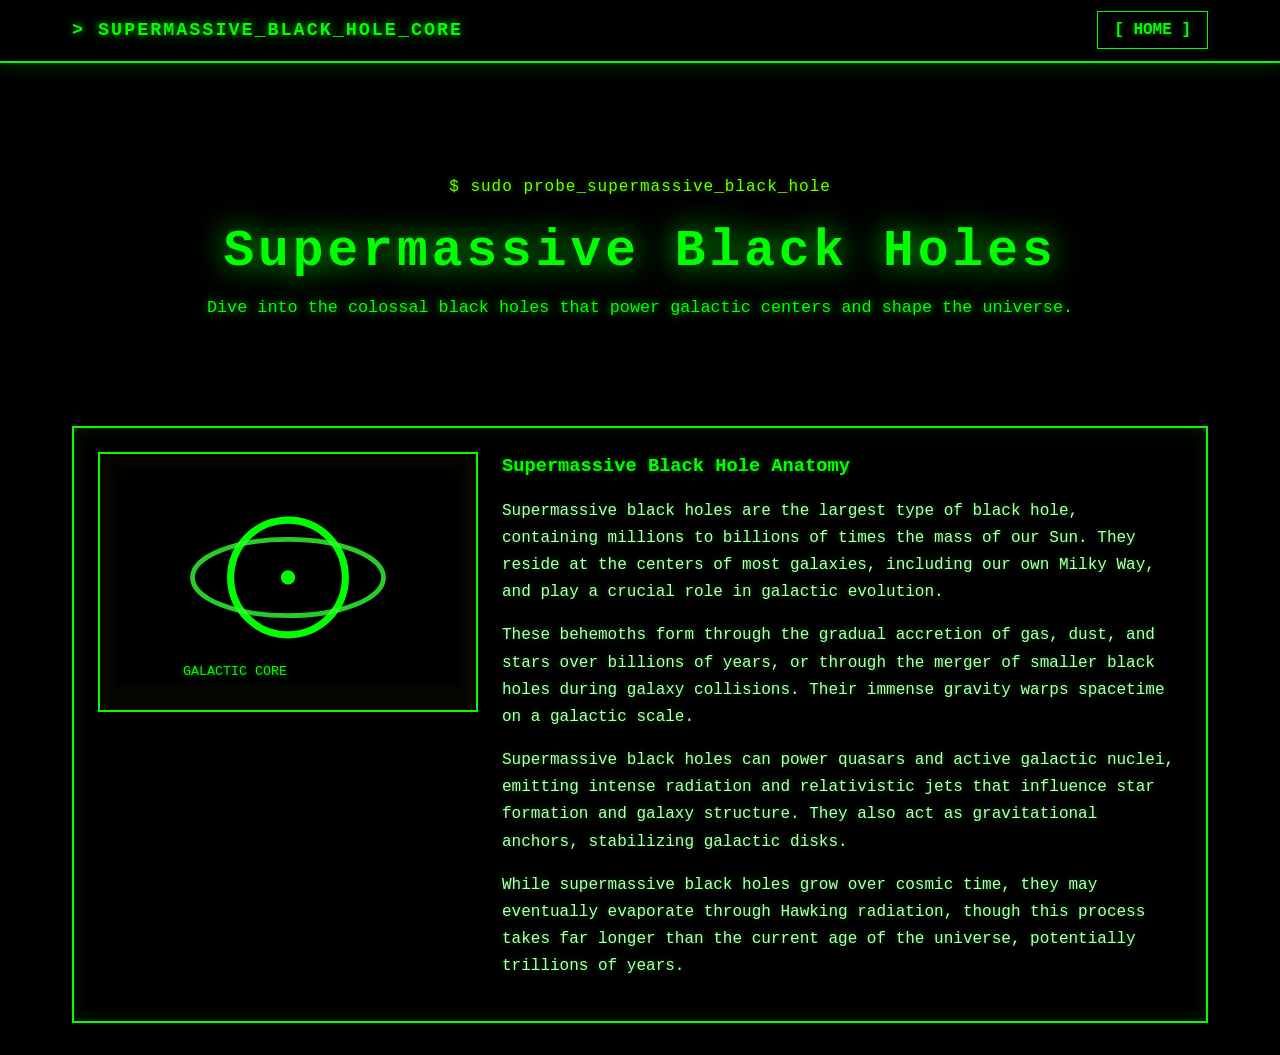
<file: supermassive-black-holes.html>
<!DOCTYPE html>
<html lang="en">
<head>
    <meta charset="UTF-8">
    <meta name="viewport" content="width=device-width, initial-scale=1.0">
    <title>Supermassive Black Holes Detail</title>
    <link rel="stylesheet" href="css/style.css">
</head>
<body>
    <nav class="navbar">
        <div class="nav-container">
            <div class="nav-brand terminal-text">> SUPERMASSIVE_BLACK_HOLE_CORE</div>
            <ul class="nav-menu">
                <li><a href="index.html" class="nav-link">[ HOME ]</a></li>
            </ul>
        </div>
    </nav>
    <main class="main-container">
        <section class="hero">
            <div class="hero-content">
                <div class="terminal-line">$ sudo probe_supermassive_black_hole</div>
                <h1 class="glitch">Supermassive Black Holes</h1>
                <p class="terminal-text">Dive into the colossal black holes that power galactic centers and shape the universe.</p>
            </div>
        </section>
        <section class="section">
            <div class="detail-panel">
                <div class="detail-image">
                    <svg xmlns="http://www.w3.org/2000/svg" viewBox="0 0 720 450" preserveAspectRatio="xMidYMid meet">
                        <rect width="720" height="450" fill="#010000" />
                        <circle cx="360" cy="225" r="120" fill="#000000" stroke="#00ff00" stroke-width="15" />
                        <ellipse cx="360" cy="225" rx="200" ry="80" fill="none" stroke="#33ff33" stroke-width="10" opacity="0.8" />
                        <circle cx="360" cy="225" r="15" fill="#00ff00" />
                        <text x="140" y="430" fill="#00ff00" font-size="28" font-family="Courier New">GALACTIC CORE</text>
                    </svg>
                </div>
                <div class="detail-text">
                    <h3>Supermassive Black Hole Anatomy</h3>
                    <p class="detail-paragraph">Supermassive black holes are the largest type of black hole, containing millions to billions of times the mass of our Sun. They reside at the centers of most galaxies, including our own Milky Way, and play a crucial role in galactic evolution.</p>
                    <p class="detail-paragraph">These behemoths form through the gradual accretion of gas, dust, and stars over billions of years, or through the merger of smaller black holes during galaxy collisions. Their immense gravity warps spacetime on a galactic scale.</p>
                    <p class="detail-paragraph">Supermassive black holes can power quasars and active galactic nuclei, emitting intense radiation and relativistic jets that influence star formation and galaxy structure. They also act as gravitational anchors, stabilizing galactic disks.</p>
                    <p class="detail-paragraph">While supermassive black holes grow over cosmic time, they may eventually evaporate through Hawking radiation, though this process takes far longer than the current age of the universe, potentially trillions of years.</p>
                </div>
            </div>
        </section>
    </main>

    <script src="js/script.js"></script>
</body>
</html>
</file>
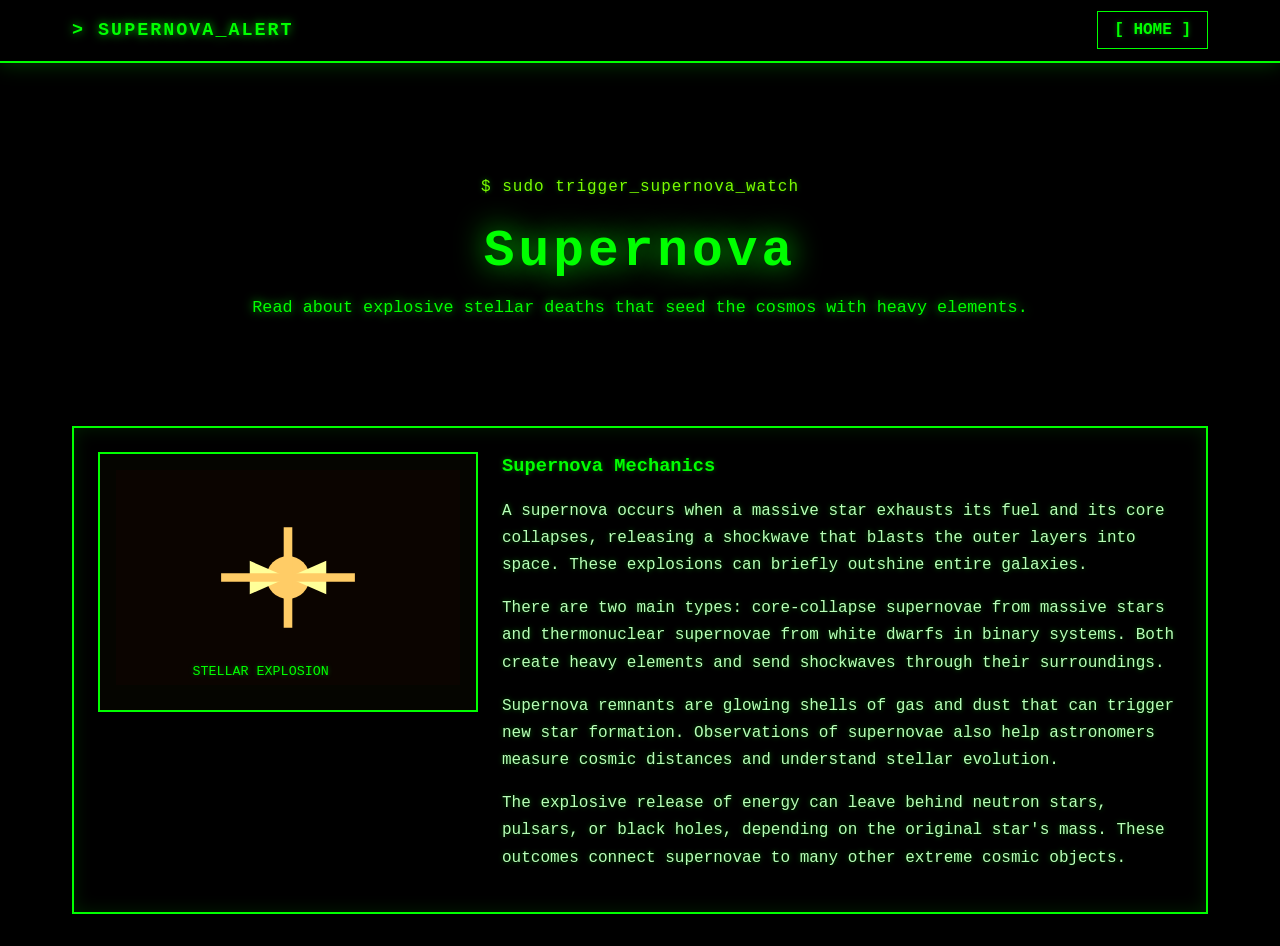
<file: supernova.html>
<!DOCTYPE html>
<html lang="en">
<head>
    <meta charset="UTF-8">
    <meta name="viewport" content="width=device-width, initial-scale=1.0">
    <title>Supernova Detail</title>
    <link rel="stylesheet" href="css/style.css">
</head>
<body>
    <nav class="navbar">
        <div class="nav-container">
            <div class="nav-brand terminal-text">> SUPERNOVA_ALERT</div>
            <ul class="nav-menu">
                <li><a href="index.html" class="nav-link">[ HOME ]</a></li>
            </ul>
        </div>
    </nav>
    <main class="main-container">
        <section class="hero">
            <div class="hero-content">
                <div class="terminal-line">$ sudo trigger_supernova_watch</div>
                <h1 class="glitch">Supernova</h1>
                <p class="terminal-text">Read about explosive stellar deaths that seed the cosmos with heavy elements.</p>
            </div>
        </section>
        <section class="section">
            <div class="detail-panel">
                <div class="detail-image">
                    <svg xmlns="http://www.w3.org/2000/svg" viewBox="0 0 720 450" preserveAspectRatio="xMidYMid meet">
                        <rect width="720" height="450" fill="#0b0400" />
                        <circle cx="360" cy="225" r="45" fill="#ffcc66" />
                        <path d="M280 190 L360 225 L280 260 Z" fill="#ffff99" />
                        <path d="M440 190 L360 225 L440 260 Z" fill="#ffff99" />
                        <path d="M360 120 L360 330" stroke="#ffcc66" stroke-width="18" />
                        <path d="M220 225 L500 225" stroke="#ffcc66" stroke-width="18" />
                        <text x="160" y="430" fill="#00ff00" font-size="28" font-family="Courier New">STELLAR EXPLOSION</text>
                    </svg>
                </div>
                <div class="detail-text">
                    <h3>Supernova Mechanics</h3>
                    <p class="detail-paragraph">A supernova occurs when a massive star exhausts its fuel and its core collapses, releasing a shockwave that blasts the outer layers into space. These explosions can briefly outshine entire galaxies.</p>
                    <p class="detail-paragraph">There are two main types: core-collapse supernovae from massive stars and thermonuclear supernovae from white dwarfs in binary systems. Both create heavy elements and send shockwaves through their surroundings.</p>
                    <p class="detail-paragraph">Supernova remnants are glowing shells of gas and dust that can trigger new star formation. Observations of supernovae also help astronomers measure cosmic distances and understand stellar evolution.</p>
                    <p class="detail-paragraph">The explosive release of energy can leave behind neutron stars, pulsars, or black holes, depending on the original star's mass. These outcomes connect supernovae to many other extreme cosmic objects.</p>
                </div>
            </div>
        </section>
    </main>

    <script src="js/script.js"></script>
</body>
</html>
</file>
<file: css/style.css>
/* General Styles */
* {
    margin: 0;
    padding: 0;
    box-sizing: border-box;
}

html {
    scroll-behavior: auto;
}

body {
    font-family: 'Courier New', monospace;
    background: #000000;
    color: #00ff00;
    line-height: 1.6;
    min-height: 100vh;
    overflow-x: hidden;
    text-shadow: 0 0 5px rgba(0, 255, 0, 0.4);
}

#matrix-canvas {
    display: block;
    position: fixed;
    top: 0;
    left: 0;
    width: 100%;
    height: 100%;
    z-index: -1;
    pointer-events: none;
}

/* Terminal Text Style */
.terminal-text {
    color: #00ff00;
    text-shadow: 0 0 10px rgba(0, 255, 0, 0.8);
    font-family: 'Courier New', monospace;
}

.terminal-console {
    background: #000000;
    border: 2px solid #00ff00;
    padding: 1.5rem;
    box-shadow: inset 0 0 30px rgba(0, 255, 0, 0.12);
    margin-bottom: 2rem;
}

.terminal-console .section {
    background: transparent;
    padding: 0;
    margin: 0;
    border: none;
    box-shadow: none;
}

.terminal-console .section-title {
    font-size: 1.6rem;
    color: #00ff00;
    margin-bottom: 1.5rem;
    text-shadow: 0 0 10px rgba(0, 255, 0, 0.75);
    letter-spacing: 2px;
    margin-top: 0;
}

.terminal-console h3,
.gallery-console h3 {
    margin-bottom: 1rem;
    color: #00ff00;
}

.hero-box {
    background: #000000;
    border: 2px solid #00ff00;
    padding: 1.5rem;
    box-shadow: inset 0 0 30px rgba(0, 255, 0, 0.12);
    margin-bottom: 2rem;
}

.data-stream-box {
    background: #000000;
    border: 2px solid #00ff00;
    padding: 1.5rem;
    box-shadow: inset 0 0 30px rgba(0, 255, 0, 0.12);
    margin-bottom: 2rem;
}

.gallery-console {
    background: transparent;
    border: none;
    padding: 0;
    box-shadow: none;
    display: grid;
    grid-template-columns: 1fr 1fr;
    gap: 1.5rem;
}

.gallery-console > div {
    margin: 0;
}

.gallery-list {
    list-style: none;
    padding: 0;
    margin: 0;
    font-size: 1rem;
    border: 2px solid #00ff00;
    background: rgba(0, 0, 0, 0.7);
    padding: 0;
    box-shadow: inset 0 0 18px rgba(0, 255, 0, 0.1);
}

.gallery-list li {
    margin-bottom: 0;
}

.gallery-entry {
    display: block;
    width: 100%;
    color: #00ff00;
    background: transparent;
    border: none;
    text-align: left;
    padding: 0.8rem 1rem;
    border-bottom: 1px dashed rgba(0, 255, 0, 0.25);
    cursor: pointer;
    font-family: inherit;
    font-size: inherit;
}

.gallery-entry:last-child {
    border-bottom: none;
}

.gallery-entry:hover,
.gallery-entry:focus,
.gallery-entry.active-entry {
    background: rgba(0, 255, 0, 0.1);
    outline: none;
}

.gallery-entry::after {
    content: ' _';
    animation: blink 1s steps(2, start) infinite;
}
.gallery-detail-panel {
    border: 2px solid #00ff00;
    padding: 1.5rem;
    background: rgba(0, 0, 0, 0.7);
    color: #b8ffb8;
    box-shadow: inset 0 0 18px rgba(0, 255, 0, 0.1);
}

.gallery-detail-panel h4 {
    margin-bottom: 1rem;
    color: #00ff00;
}

.gallery-detail-panel p {
    margin-bottom: 1rem;
    line-height: 1.7;
}

.detail-nav {
    display: flex;
    gap: 1rem;
    flex-wrap: wrap;
    margin-top: 2rem;
    justify-content: flex-start;
}

.detail-nav-button {
    border: 2px solid #00ff00;
    padding: 0.6rem 1.2rem;
    background: rgba(0, 0, 0, 0.85);
    color: #00ff00;
    text-decoration: none;
    font-weight: bold;
}

.detail-nav-button:hover,
.detail-nav-button:focus {
    background: #00ff00;
    color: #000000;
}

.nav-item {
    display: block;
    width: 100%;
    color: #00ff00;
    background: transparent;
    border: 1px solid #00ff00;
    padding: 0.5rem 1rem;
    margin-bottom: 0.5rem;
    cursor: pointer;
    font-family: inherit;
    font-size: inherit;
    text-align: left;
}

.nav-item:hover {
    background: rgba(0, 255, 0, 0.1);
}

.lifecycle-info-panel {
    border: 2px solid #00ff00;
    padding: 1.5rem;
    margin-top: 1.5rem;
    background: rgba(0, 0, 0, 0.9);
    color: #b8ffb8;
    min-height: 160px;
    box-shadow: inset 0 0 20px rgba(0, 255, 0, 0.12);
}

.lifecycle-info-panel h4 {
    margin-bottom: 0.75rem;
    color: #00ff00;
}

.lifecycle-info-panel p {
    line-height: 1.7;
}

/* Navigation Bar */
.navbar {
    background: rgba(0, 0, 0, 0.95);
    padding: 1rem 0;
    position: sticky;
    top: 0;
    z-index: 1000;
    border-bottom: 2px solid #00ff00;
    box-shadow: 0 0 20px rgba(0, 255, 0, 0.25);
}

.nav-container {
    max-width: 1200px;
    margin: 0 auto;
    padding: 0 2rem;
    display: flex;
    justify-content: space-between;
    align-items: center;
}

.nav-brand {
    font-size: 1.15rem;
    font-weight: bold;
    color: #00ff00;
    letter-spacing: 2px;
}

.nav-menu {
    display: flex;
    list-style: none;
    gap: 1rem;
}

.nav-link {
    color: #00ff00;
    text-decoration: none;
    font-weight: bold;
    border: 1px solid #00ff00;
    padding: 0.55rem 1rem;
    background: rgba(0, 0, 0, 0.55);
}

.nav-link:hover,
.nav-link:focus {
    background: #00ff00;
    color: #000000;
    box-shadow: 0 0 12px #00ff00;
}

/* Hero Section */
.hero {
    position: relative;
    text-align: center;
    padding: 5rem 2rem;
    margin: 0;
    border: none;
    box-shadow: none;
    background: transparent;
}

.hero::before {
    display: none;
}

.hero-content {
    position: relative;
    z-index: 1;
}

.terminal-line {
    color: #7CFC00;
    font-size: 1rem;
    margin-bottom: 1.5rem;
    letter-spacing: 1px;
}

.hero h1 {
    font-size: 3.2rem;
    margin-bottom: 1rem;
    color: #00ff00;
    line-height: 1.05;
    letter-spacing: 4px;
    text-shadow: 0 0 30px rgba(0, 255, 0, 0.9);
}

.hero p {
    font-size: 1.05rem;
    margin-bottom: 1.5rem;
}

.typing-text {
    min-height: 1.4rem;
    color: #00ff00;
    font-size: 1rem;
    letter-spacing: 1px;
    border-right: 2px solid #00ff00;
}

/* Sections */
.section {
    background: transparent;
    padding: 0;
    margin: 0;
    border: none;
    box-shadow: none;
}

.stream-section {
    background: transparent;
    padding: 0;
    margin: 0;
    border: none;
    box-shadow: none;
}

.section-title {
    font-size: 1.6rem;
    color: #00ff00;
    margin-bottom: 1.5rem;
    text-shadow: 0 0 10px rgba(0, 255, 0, 0.75);
    letter-spacing: 2px;
}

/* Stream Section */
.stream-grid {
    display: grid;
    grid-template-columns: repeat(2, minmax(0, 1fr));
    gap: 1.5rem;
}

.stream-panel {
    background: rgba(0, 0, 0, 0.72);
    border: 2px solid #00ff00;
    padding: 1.5rem;
    box-shadow: inset 0 0 25px rgba(0, 255, 0, 0.12);
    min-height: 250px;
}

.stream-label {
    display: inline-block;
    color: #7CFC00;
    font-weight: bold;
    letter-spacing: 0.1rem;
    text-shadow: 0 0 12px rgba(0, 255, 0, 0.8);
}

.stream-scroll {
    position: relative;
    overflow: hidden;
    max-height: 170px;
    margin-top: 1rem;
}

.stream-scroll-content {
    display: block;
    animation: stream-scroll 12s linear infinite;
}

.stream-scroll-content pre {
    margin: 0;
    color: #7CFC00;
    font-size: 0.95rem;
    line-height: 1.5;
    white-space: pre-wrap;
    text-shadow: 0 0 8px rgba(0, 255, 0, 0.45);
}

.stream-output {
    color: inherit;
}

.stream-copy {
    margin-top: 1rem;
}

.system-info {
    font-size: 0.95rem;
    line-height: 1.7;
}

@keyframes stream-scroll {
    0% {
        transform: translateY(0);
    }
    100% {
        transform: translateY(-50%);
    }
}

.system-info {
    font-size: 0.95rem;
    line-height: 1.7;
}

/* Timeline Section */
.timeline-content {
    display: flex;
    flex-direction: column;
    gap: 1rem;
    margin: 0;
}

.timeline-item {
    display: flex;
    gap: 2rem;
    padding: 1rem;
    border-left: 3px solid #00ff00;
    background: rgba(0, 0, 0, 0.55);
    text-decoration: none;
    color: inherit;
}

.timeline-item:hover {
    background: rgba(0, 255, 0, 0.08);
}

.timeline-item.card-link {
    cursor: pointer;
    min-height: 180px;
    padding: 1.75rem 2.5rem;
    box-shadow: none;
    outline: none;
    border-left: 3px solid #00ff00;
}

.timeline-item.card-link::before,
.timeline-item.card-link::after {
    display: none;
}

.detail-panel {
    display: grid;
    grid-template-columns: 380px 1fr;
    gap: 1.5rem;
    align-items: start;
    padding: 1.5rem;
    border: 2px solid #00ff00;
    background: #000000;
    box-shadow: inset 0 0 18px rgba(0, 255, 0, 0.12);
}

.detail-image {
    background: #050500;
    border: 2px solid #00ff00;
    padding: 1rem;
}

.detail-text h3 {
    margin-bottom: 1rem;
    color: #00ff00;
}

.detail-paragraph {
    margin-bottom: 1rem;
    color: #b8ffb8;
    line-height: 1.7;
}

.timeline-item.card-link:focus-visible {
    outline: none;
    box-shadow: none;
}

.year {
    color: #00ff00;
    font-weight: bold;
    min-width: 90px;
    text-shadow: 0 0 5px rgba(0, 255, 0, 0.6);
}

.timeline-item p {
    color: #00ff00;
}

/* Gallery Section */
.gallery-grid {
    display: grid;
    grid-template-columns: repeat(auto-fit, minmax(200px, 1fr));
    gap: 1.5rem;
}

.gallery-item {
    border: 2px solid #00ff00;
    padding: 1.5rem;
    text-align: center;
    background: rgba(0, 0, 0, 0.65);
    cursor: pointer;
}

.info-grid {
    display: grid;
    grid-template-columns: repeat(auto-fit, minmax(240px, 1fr));
    gap: 1.5rem;
    margin-top: 0;
}

.info-card {
    border: 2px solid #00ff00;
    background: rgba(0, 0, 0, 0.7);
    padding: 1.5rem;
    box-shadow: inset 0 0 20px rgba(0, 255, 0, 0.1);
    cursor: default;
}

/* About Section */
.about-content {
    padding: 0;
}

.about-content p {
    margin-bottom: 1rem;
    color: #00ff00;
    text-shadow: 0 0 5px rgba(0, 255, 0, 0.5);
}

.about-content p:last-child {
    margin-bottom: 0;
}

.info-card.module-card {
    cursor: pointer;
}

.info-card.module-card:hover,
.info-card.module-card:focus-visible {
    background: rgba(0, 255, 0, 0.08);
    outline: 2px solid rgba(0, 255, 0, 0.5);
}

.info-card h3 {
    margin-bottom: 0.85rem;
    color: #00ff00;
    text-shadow: 0 0 7px rgba(0, 255, 0, 0.7);
}

.info-card p {
    color: #b5ffb5;
    line-height: 1.6;
}

.lifecycle-grid {
    display: grid;
    grid-template-columns: repeat(3, 1fr);
    gap: 1.5rem;
    margin-top: 0;
}

.lifecycle-card {
    background: rgba(0, 0, 0, 0.76);
    border: 2px solid #00ff00;
    padding: 1.4rem;
    box-shadow: inset 0 0 18px rgba(0, 255, 0, 0.12);
    cursor: pointer;
    display: block;
    text-decoration: none;
    color: inherit;
    min-height: 200px;
}

.lifecycle-card:hover {
    background: rgba(0, 255, 0, 0.06);
    box-shadow: 0 0 20px rgba(0, 255, 0, 0.2);
}

.lifecycle-card h3 {
    margin-bottom: 1rem;
    color: #00ff00;
    text-shadow: 0 0 8px rgba(0, 255, 0, 0.7);
}

.lifecycle-item {
    margin-bottom: 0.9rem;
    color: #b8ffb8;
    line-height: 1.6;
}

.lifecycle-label {
    color: #7CFC00;
    font-weight: bold;
    display: inline-block;
    min-width: 60px;
}

.card-link {
    text-decoration: none;
}

.gallery-item:hover {
    background: rgba(0, 255, 0, 0.12);
    box-shadow: 0 0 25px rgba(0, 255, 0, 0.35);
    transform: translateY(-6px);
}

.image-placeholder {
    width: 100%;
    height: 200px;
    background: linear-gradient(135deg, #000 0%, #001a00 45%, #002200 100%);
    border: 1px dashed #00ff00;
    display: flex;
    align-items: center;
    justify-content: center;
    font-size: 1.5rem;
    font-weight: bold;
    color: #00ff00;
    margin-bottom: 1rem;
    text-shadow: 0 0 5px rgba(0, 255, 0, 0.6);
}

.gallery-item p {
    color: #00ff00;
}

.modal {
    position: fixed;
    inset: 0;
    display: flex;
    align-items: center;
    justify-content: center;
    background: rgba(0, 0, 0, 0.88);
    z-index: 2000;
    opacity: 0;
    pointer-events: none;
    transition: opacity 0.2s ease;
}

.modal.visible {
    opacity: 1;
    pointer-events: auto;
}

.modal-content {
    position: relative;
    width: min(95%, 680px);
    background: rgba(0, 0, 0, 0.98);
    border: 2px solid #00ff00;
    box-shadow: 0 0 30px rgba(0, 255, 0, 0.3);
    padding: 2rem;
}

.modal-close {
    position: absolute;
    top: 1rem;
    right: 1rem;
    border: 2px solid #00ff00;
    background: transparent;
    color: #00ff00;
    width: 2.5rem;
    height: 2.5rem;
    font-size: 1.4rem;
    cursor: pointer;
}

.modal-close:hover,
.modal-close:focus {
    background: rgba(0, 255, 0, 0.12);
}

.modal h3 {
    margin-bottom: 1rem;
    color: #00ff00;
}

.modal p {
    color: #b8ffb8;
    line-height: 1.7;
}

.modal-details {
    list-style: none;
    margin-top: 1.25rem;
    padding-left: 0;
    color: #b8ffb8;
    line-height: 1.7;
}

.modal-details li {
    margin-bottom: 0.85rem;
}

/* Footer */
.footer {
    background: rgba(0, 0, 0, 0.95);
    text-align: center;
    padding: 2rem;
    border-top: 2px solid #00ff00;
    color: #00ff00;
    box-shadow: 0 0 20px rgba(0, 255, 0, 0.25);
}

/* Main Container */
.main-container {
    max-width: 1200px;
    margin: 0 auto;
    padding: 2rem;
    min-height: calc(100vh - 220px);
}

/* Animations */
@keyframes typing {
    from { width: 0; }
    to { width: 100%; }
}

@keyframes blink {
    0%, 50% { opacity: 1; }
    51%, 100% { opacity: 0; }
}

@keyframes glitch {
    0%, 100% { text-shadow: 0 0 25px rgba(0, 255, 0, 0.9); transform: translate(0, 0); }
    10% { text-shadow: 2px -2px 20px rgba(0, 255, 0, 0.65); transform: translate(-1px, 1px); }
    20% { text-shadow: -2px 2px 20px rgba(0, 255, 0, 0.65); transform: translate(1px, -1px); }
    30% { transform: translate(-1px, -1px); }
    40% { transform: translate(1px, 1px); }
}

@keyframes fadeInUp {
    from { opacity: 0; transform: translateY(30px); }
    to { opacity: 1; transform: translateY(0); }
}

@media (max-width: 1024px) {
    .stream-grid {
        grid-template-columns: 1fr;
    }
}

@media (max-width: 768px) {
    .nav-container {
        flex-direction: column;
        gap: 1rem;
    }

    .nav-menu {
        flex-direction: column;
        gap: 1rem;
        text-align: center;
    }

    .hero h1 {
        font-size: 2.4rem;
    }

    .main-container {
        padding: 1rem;
    }

    .section {
        padding: 1.5rem;
    }

    .timeline-item {
        gap: 1rem;
        flex-direction: column;
    }

    .gallery-grid {
        grid-template-columns: 1fr;
    }
}
</file>
